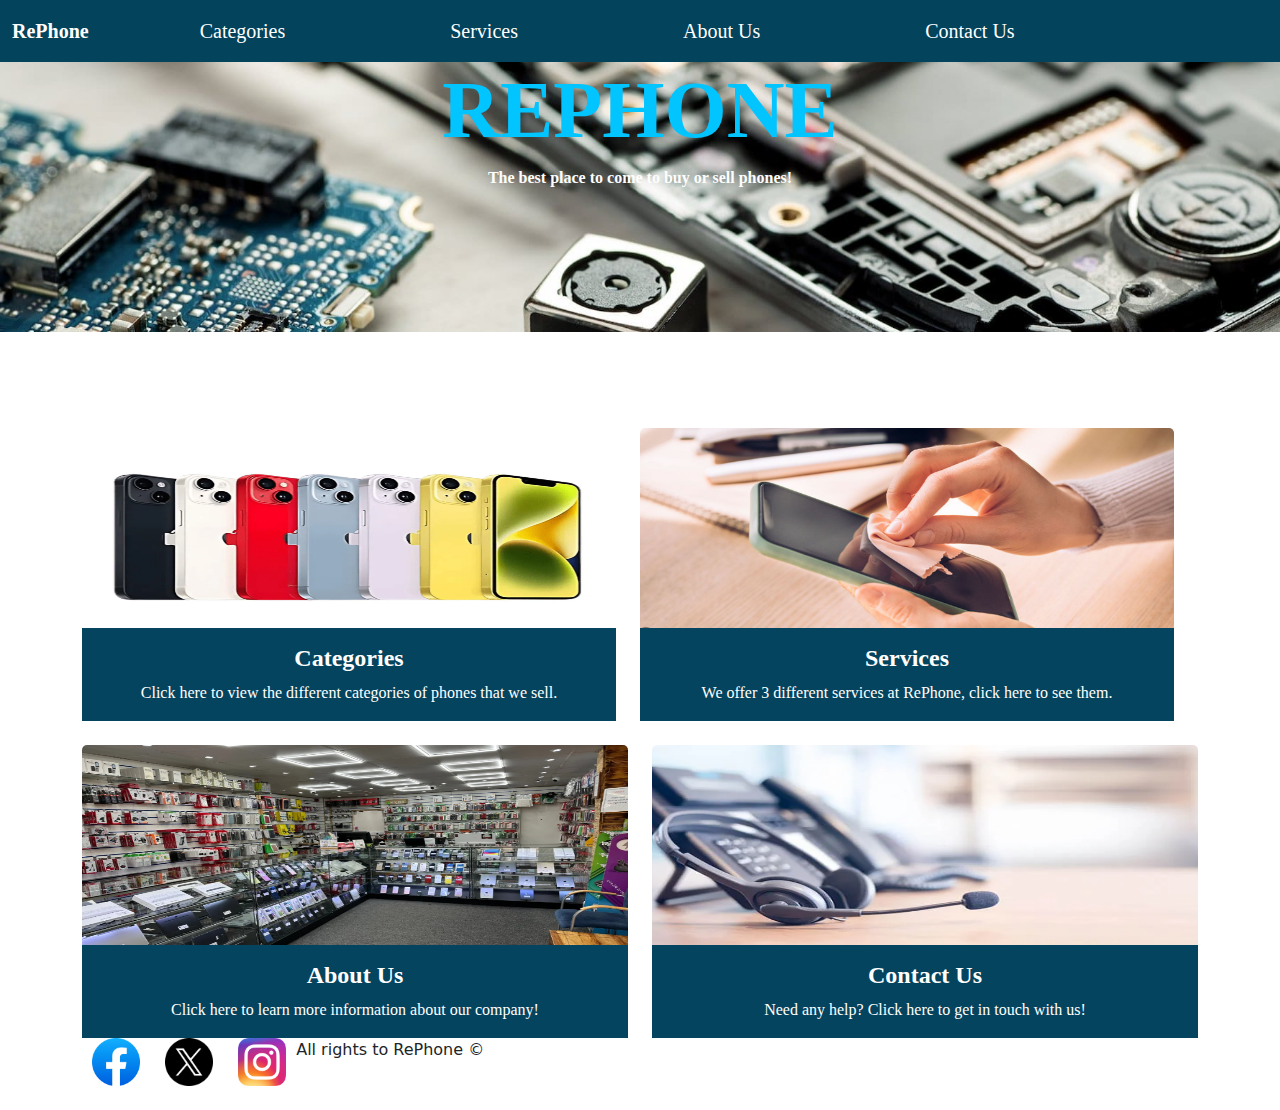
<file: index.html>
<!DOCTYPE html>
<html lang="en">
<head>
    <meta charset="UTF-8">
    <meta name="viewport" content="width=device-width, initial-scale=1.0">
    <title>RePhone</title>

    <!--Bootstrap-->
    <link href="css/bootstrap-4.4.1.css" rel="stylesheet">
    <link href="css/bootstrap.min.css" rel="stylesheet">
    <!--Custom css file-->
    <link href="css/custom.css" rel="stylesheet">
  
</head>
<body>

  <!-- Navigation -->
  <nav class="navbar navbar-expand-lg navbar-custom">
    <div class="container-fluid">
   
      <!-- Brand -->
      <a class="navbar-brand fw-bold" href="index.html">RePhone</a>
  

      <!-- Toggler -->
      <button class="navbar-toggler" type="button" data-bs-toggle="collapse" data-bs-target="#navbarNav">
        <span class="navbar-toggler-icon"></span>
      </button>

      <!-- Nav links -->
      <div class="collapse navbar-collapse" id="navbarNav">
        <ul class="navbar-nav">
          <li class="nav-item"><a class="nav-link" href="categories.html">Categories</a></li>
          <li class="nav-item"><a class="nav-link" href="services.html">Services</a></li>
          <li class="nav-item"><a class="nav-link" href="about-us.html">About Us</a></li>
          <li class="nav-item"><a class="nav-link" href="contact-us.html">Contact Us</a></li>
        </ul>
      </div>
    </div>
  </nav>


<!-- Navigation End -->

  <!--Main content start-->


   <!--Hero Section-->  
  <section class="hero-image">
    <div class="hero-text">
    <h1>RePhone</h1>
    <p>The best place to come to buy or sell phones!</p>

</section>
</div>

<!--Hero Section-->  
<section id="home page">
  <div class="container my-5">
    <div class="row g-4">
<div style="display: flex; gap: 1rem;">
</div>

<!--Main content start-->
<div class="row row-cols-1 row-cols-md-2 g-4">
  <div class="col">
    <a href="categories.html">
     <div class="card">
       <img src="images/CategoriesImage.png" class="card-img-top" alt="...">
        <div class="card-body">
         <h5 class="card-title">Categories</h5>
          <p class="card-text">Click here to view the different categories of phones that we sell.</p>
        </div>
      </a>
    </div>
  </div>
  <div class="col">
    <a href="services.html">
     <div class="card">
      <img src="images/PhoneCleaning.png" class="card-img-top" alt="...">
       <div class="card-body">
        <h5 class="card-title">Services</h5>
        <p class="card-text">We offer 3 different services at RePhone, click here to see them.</p>
        </div>
       </div>
      </a>
    </div>
  </div>
  <div class="col">
    <div class="card">
      <a href="about-us.html">
       <img src="images/PhoneShop.png" class="card-img-top" alt="...">
        <div class="card-body">
          <h5 class="card-title">About Us</h5>
            <p class="card-text">Click here to learn more information about our company!</p>
      </div>
      </a>
    </div>
  </div>
  <div class="col">
    <div class="card">
      <a href="contact-us.html">
       <img src="images/CallCentre.png" class="card-img-top" alt="...">
         <div class="card-body">
          <h5 class="card-title">Contact Us</h5>
           <p class="card-text">Need any help? Click here to get in touch with us!</p>
       </div>
      </a>
    </div>
  </div>
</div>




    
<!--Main content end--> 

    <!--Footer start-->
    <footer>
    <div style="margin-bottom: 10px;float: left;">
        <a href="https://www.facebook.com" target="_blank" style="margin: 0 10px"><img src="images/facebook_icon.png" alt="facebook" style="height: 48px;"></a>
        <a href="https://www.twitter.com" target="_blank" style="margin: 0 10px "><img src="images/X_icon.svg.png" alt="twitter" style="height : 48px"></a>
        <a href="https://www.instagram.com" target="_blank" style="margin: 0 10px"><img src="images/Instagram_icon.png" alt="instagram" style="height : 48px"></a>
        </div>
 
        <p>All rights to RePhone &copy;</p>


    </footer>
    <!--Footer end--> 

    <!-- Javascripts -->
    <script src="js/bootstrap.bundle.min.js"></script>
    <script src="js/jquery-3.4.1.min.js"></script>
    <script src="js/bootstrap.bundle.min.js"></script>
    <script src="js/popper.min.js"></script>
    
</body>
</html>
</file>
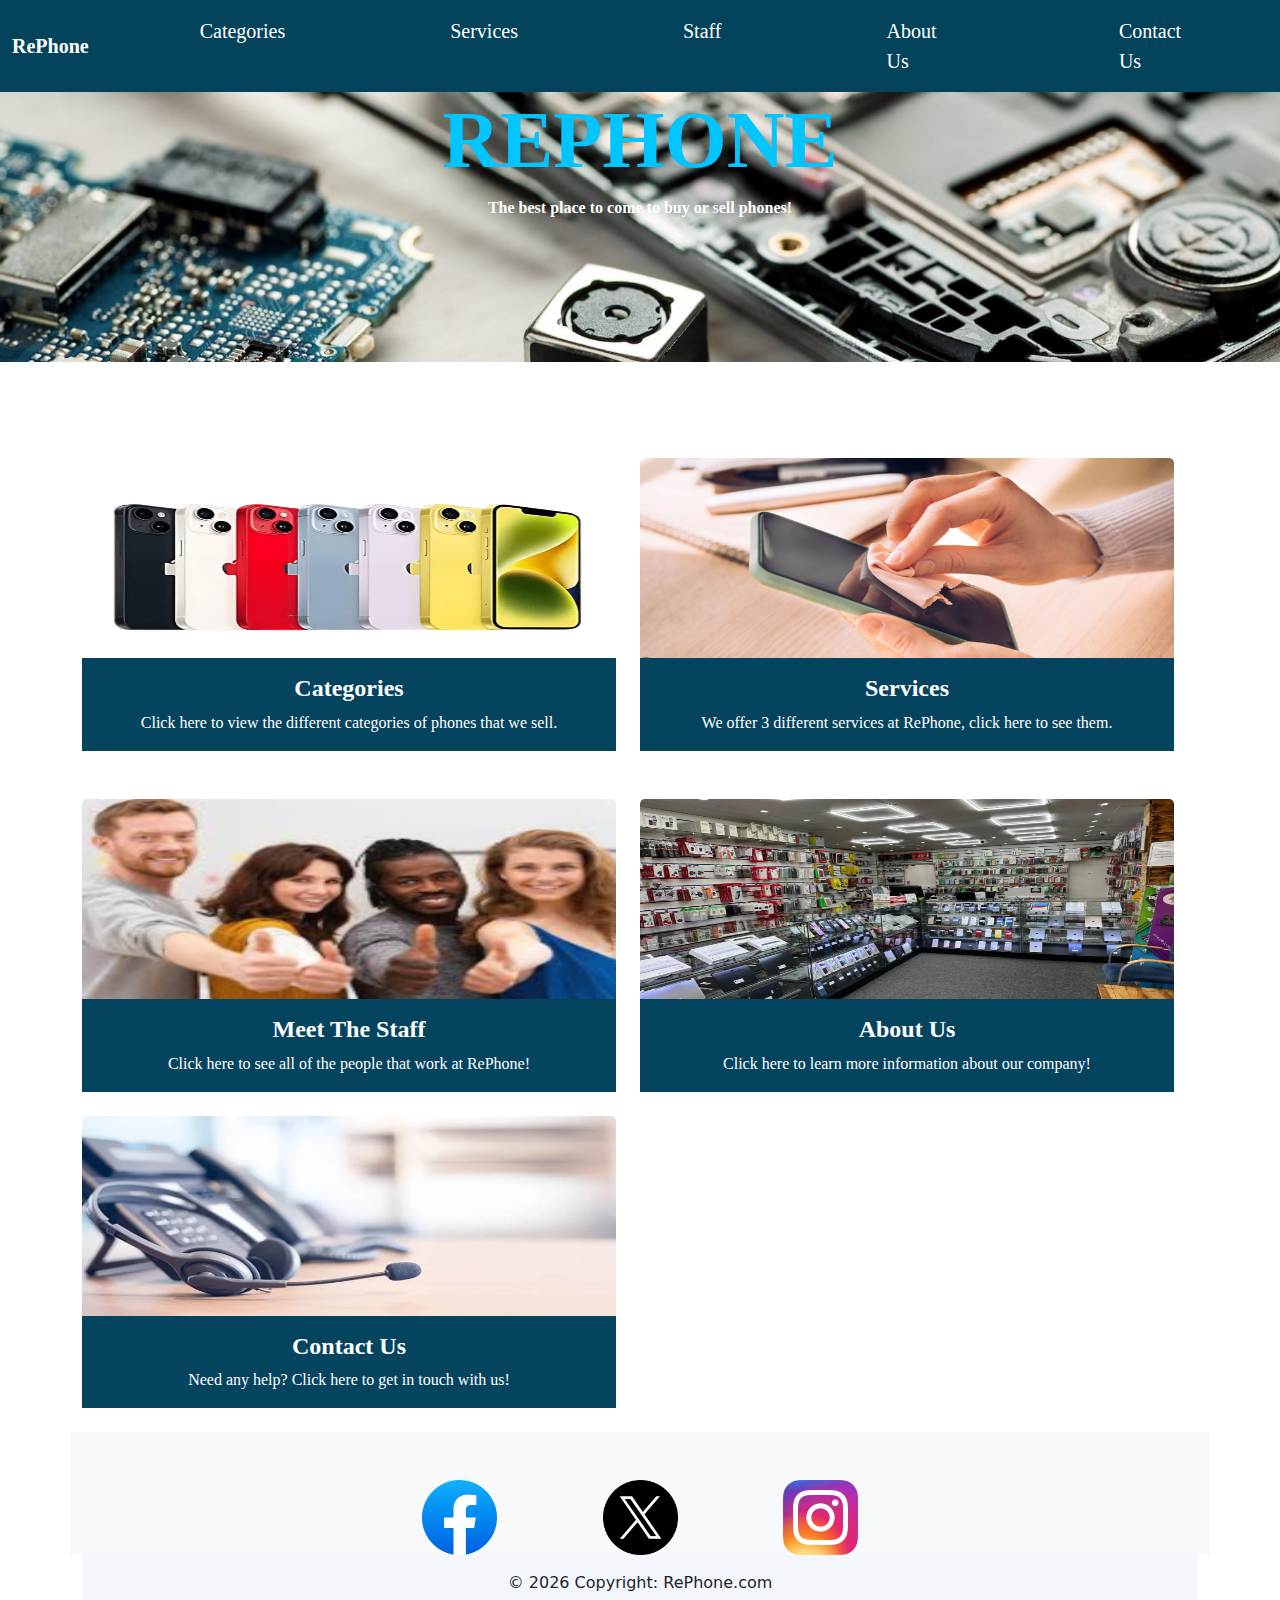
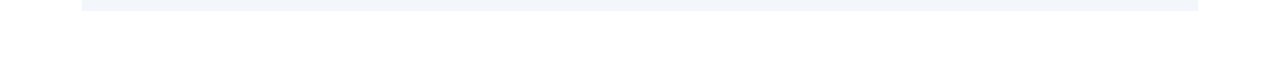
<file: css/index.html>
<!DOCTYPE html>
<html lang="en">
<head>
    <meta charset="UTF-8">
    <meta name="viewport" content="width=device-width, initial-scale=1.0">
    <title>RePhone</title>

    <!--Bootstrap-->
    <link href="css/bootstrap-4.4.1.css" rel="stylesheet">
    <link href="css/bootstrap.min.css" rel="stylesheet">
    <!--Custom css file-->
    <link href="css/custom.css" rel="stylesheet">
    <!--SEO-->
    <meta name="title" content="RePhone, Phone Refurbishment & Repair">
    <meta name="description" content="We refurbish, repair, clean, and recycle phones responsibly. Quality service that extends device life and protects the environment.">
    <meta name="keywords" content="phone refurbishment, refurbished phones, phone repair, phone fixing, phone cleaning, phone recycling, professional phone repair, phone refurbishment near me">
</head>
<body>

  <!-- Navigation -->
  <nav class="navbar navbar-expand-lg navbar-custom">
    <div class="container-fluid">
   
      <!-- Brand -->
      <a class="navbar-brand fw-bold" href="index.html">RePhone</a>
  

      <!-- Toggler -->
      <button class="navbar-toggler" type="button" data-bs-toggle="collapse" data-bs-target="#navbarNav">
        <span class="navbar-toggler-icon"></span>
      </button>

      <!-- Nav links -->
      <div class="collapse navbar-collapse" id="navbarNav">
        <ul class="navbar-nav">
          <li class="nav-item"><a class="nav-link" href="categories.html">Categories</a></li>
          <li class="nav-item"><a class="nav-link" href="services.html">Services</a></li>
          <li class="nav-item"><a class="nav-link" href="staff.html">Staff</a></li>
          <li class="nav-item"><a class="nav-link" href="about-us.html">About Us</a></li>
          <li class="nav-item"><a class="nav-link" href="contact-us.html">Contact Us</a></li>
        </ul>
      </div>
    </div>
  </nav>


<!-- Navigation End -->

  <!--Main content start-->


   <!--Hero Section-->  
  <section class="hero-image">
    <div class="hero-text">
    <h1>RePhone</h1>
    <p>The best place to come to buy or sell phones!</p>

</section>
</div>
 
<section id="home page">
  <div class="container my-5">
    <div class="row g-4">
<div style="display: flex; gap: 1rem;">
</div>
<!--Card Section-->
<div class="row row-cols-1 row-cols-md-2 g-4">
  <div class="col">
    <a href="categories.html">
     <div class="card">
       <img src="images/CategoriesImage.png" class="card-img-top" alt="...">
        <div class="card-body">
         <h5 class="card-title">Categories</h5>
          <p class="card-text">Click here to view the different categories of phones that we sell.</p>
        </div>
      </a>
    </div>
  </div>
  <div class="col">
    <a href="services.html">
     <div class="card">
      <img src="images/PhoneCleaning.png" class="card-img-top" alt="...">
       <div class="card-body">
        <h5 class="card-title">Services</h5>
        <p class="card-text">We offer 3 different services at RePhone, click here to see them.</p>
        </div>
       </div>
      </a>
    </div>
  </div>
  <div class="row row-cols-1 row-cols-md-2 g-4">
  <div class="col">
    <a href="staff.html">
     <div class="card">
       <img src="images/Staff.png" class="card-img-top" alt="...">
        <div class="card-body">
         <h5 class="card-title">Meet The Staff</h5>
          <p class="card-text">Click here to see all of the people that work at RePhone!</p>
        </div>
      </a>
    </div>
  </div>
  <div class="col">
    <div class="card">
      <a href="about-us.html">
       <img src="images/PhoneShop.png" class="card-img-top" alt="...">
        <div class="card-body">
         <h5 class="card-title">About Us</h5>
         <p class="card-text">Click here to learn more information about our company!</p>
        </div>
      </a>
    </div>
  </div>
  <div class="col">
    <div class="card">
      <a href="contact-us.html">
       <img src="images/CallCentre.png" class="card-img-top" alt="...">
         <div class="card-body">
          <h5 class="card-title">Contact Us</h5>
           <p class="card-text">Need any help? Click here to get in touch with us!</p>
       </div>
      </a>
    </div>
  </div>
</div>
<!--Main content end--> 

<!--Footer-->
<footer class="bg-body-tertiary text-center">
  <!-- Grid container -->
  <div class="container p-4"></div>
  <!-- Grid container -->
   <a href="https://www.facebook.com" target="_blank" style="margin: 0 50px"><img src="images/facebook_icon.png" alt="facebook" style="height: 75px;"></a>
   <a href="https://www.twitter.com" target="_blank" style="margin: 0 50px "><img src="images/X_icon.svg.png" alt="twitter" style="height : 75px"></a>
   <a href="https://www.instagram.com" target="_blank" style="margin: 0 50px"><img src="images/Instagram_icon.png" alt="instagram" style="height : 75px"></a>
</div>
  <!-- Copyright -->
  <div class="text-center p-3" style="background-color: rgba(10, 101, 187, 0.05);">
    © 2026 Copyright:
    <a class="text-body" href="https://RePhone.com/">RePhone.com</a>
  </div>
  <!-- Copyright -->
</footer>
<!--Footer end --> 

    <!-- Javascripts -->
    <script src="js/bootstrap.bundle.min.js"></script>
    <script src="js/jquery-3.4.1.min.js"></script>
    <script src="js/bootstrap.bundle.min.js"></script>
    <script src="js/popper.min.js"></script>
    
</body>
</html>
</file>
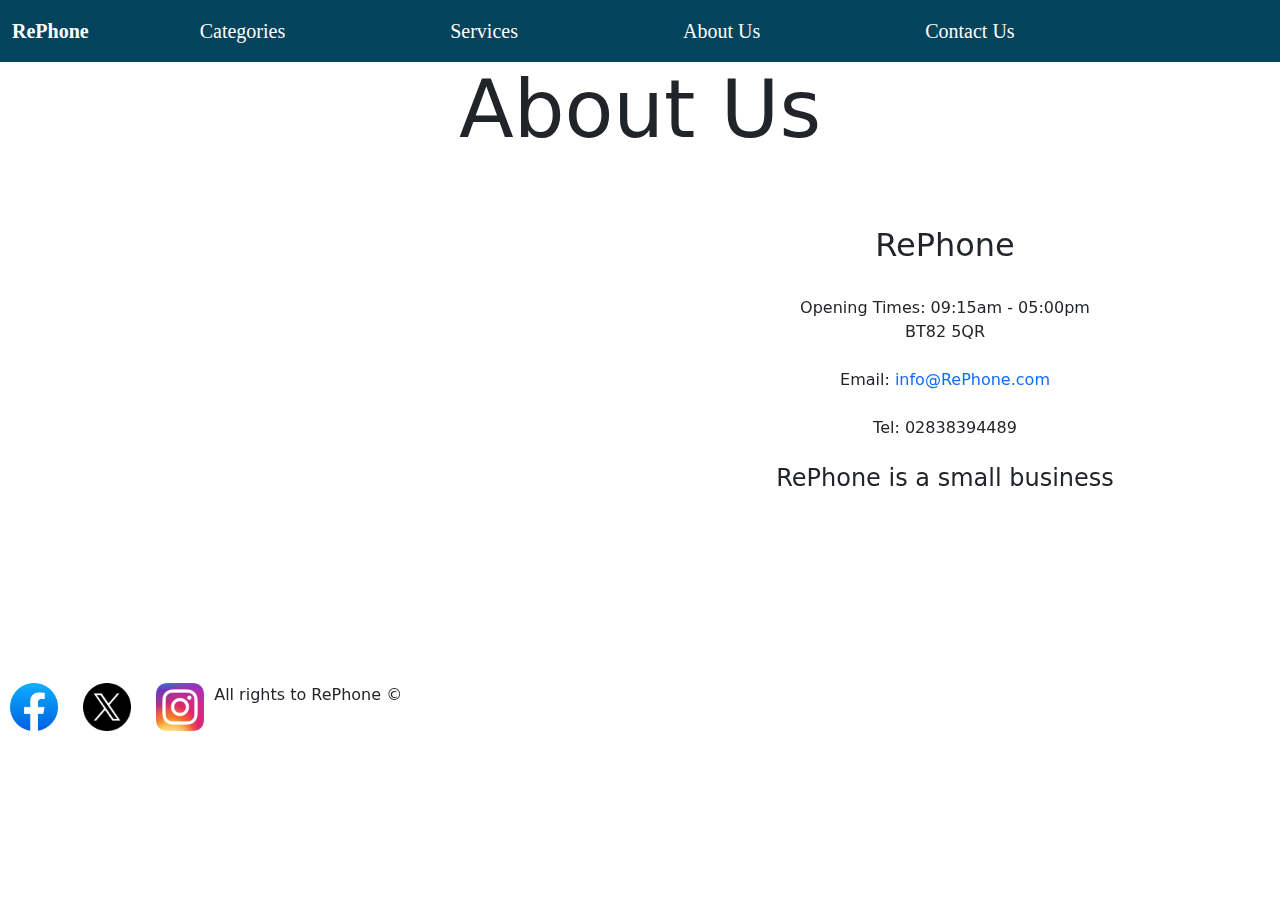
<file: about-us.html>
<!DOCTYPE html>
<html lang="en">
<head>
    <meta charset="UTF-8">
    <meta name="viewport" content="width=device-width, initial-scale=1.0">
    <title>RePhone</title>

    <!--Bootstrap-->
    <link href="css/bootstrap-4.4.1.css" rel="stylesheet">
    <link href="css/bootstrap.min.css" rel="stylesheet">
    <!--Custom css file-->
    <link href="css/custom.css" rel="stylesheet">
  
</head>
<body>

  <!-- Navigation -->
  <nav class="navbar navbar-expand-lg navbar-custom">
    <div class="container-fluid">
   
      <!-- Brand -->
      <a class="navbar-brand fw-bold" href="index.html">RePhone</a>
  

      <!-- Toggler -->
      <button class="navbar-toggler" type="button" data-bs-toggle="collapse" data-bs-target="#navbarNav">
        <span class="navbar-toggler-icon"></span>
      </button>

      <!-- Nav links -->
      <div class="collapse navbar-collapse" id="navbarNav">
        <ul class="navbar-nav">
          <li class="nav-item"><a class="nav-link" href="categories.html">Categories</a></li>
          <li class="nav-item"><a class="nav-link" href="services.html">Services</a></li>
          <li class="nav-item"><a class="nav-link" href="about-us.html">About Us</a></li>
          <li class="nav-item"><a class="nav-link" href="contact-us.html">Contact Us</a></li>
        </ul>
      </div>
    </div>
  </nav>


<!-- Navigation End -->
<h1>About Us</h1>
 
<div>
    <section>
                <!-- placeholder -->
            <div>
                <!-- banner -->
                 <div style="background-color: f4f4f4; padding: 20px; text-align: center; margin-bottom: 20px;">
                   
                   
                 </div>
   
                 <div style="display: flex; flex-wrap: wrap; flex-direction: row; align-items: flex-start; text-align: center;">
                <div class="map-container">
                <!-- Google Map -->
                <iframe src="https://www.google.com/maps/embed?pb=!4v1742396063214!6m8!1m7!1s5R6IhJ88bO7_XC0IoOjLoQ!2m2!1d54.43760415244328!2d-6.411115805132224!3f308.61491435953747!4f-1.3302613309458167!5f0.7820865974627469%22" width="600" height="450" style="border:0;" allowfullscreen="" loading="lazy" referrerpolicy="no-referrer-when-downgrade"></iframe>
                </div>
               
                <div style="flex: 1; padding-left: 10px;">
                    <h2>RePhone</h2><br>
   
                
                    Opening Times: 09:15am - 05:00pm<br>
                    BT82 5QR <br><br>
                    Email: <a href="mailto:info@SuperRetroGames.com">info@RePhone.com</a><br><br>
                    Tel: 02838394489 <br><br> <h4>RePhone is a small business </h4>
                    </div>
                </div>
            </div>
            </div>
    </div>
    </section>
    </div>
<!--Footer start-->
    <footer>
    <div style="margin-bottom: 10px;float: left;">
        <a href="https://www.facebook.com" target="_blank" style="margin: 0 10px"><img src="images/facebook_icon.png" alt="facebook" style="height: 48px;"></a>
        <a href="https://www.twitter.com" target="_blank" style="margin: 0 10px "><img src="images/X_icon.svg.png" alt="twitter" style="height : 48px"></a>
        <a href="https://www.instagram.com" target="_blank" style="margin: 0 10px"><img src="images/Instagram_icon.png" alt="instagram" style="height : 48px"></a>
        </div>
 
        <p>All rights to RePhone &copy;</p>


    </footer>
    <!--Footer end--> 

    <!-- Javascripts -->
    <script src="js/bootstrap.bundle.min.js"></script>
    <script src="js/jquery-3.4.1.min.js"></script>
    <script src="js/bootstrap.bundle.min.js"></script>
    <script src="js/popper.min.js"></script>
    
</body>
</html>
</file>
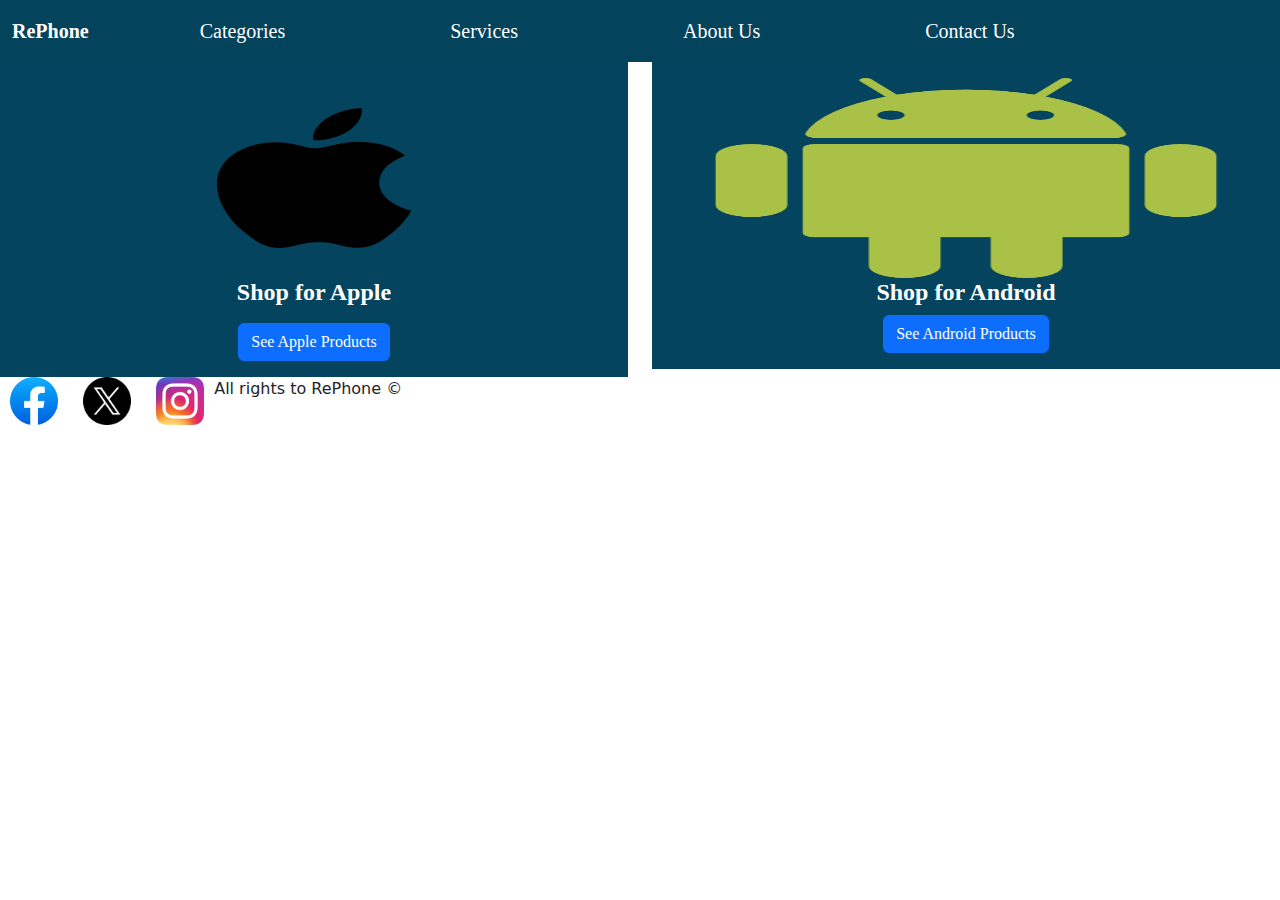
<file: categories.html>
<!DOCTYPE html>
<html lang="en">
<head>
    <meta charset="UTF-8">
    <meta name="viewport" content="width=device-width, initial-scale=1.0">
    <title>RePhone</title>

    <!--Bootstrap-->
    <link href="css/bootstrap-4.4.1.css" rel="stylesheet">
    <link href="css/bootstrap.min.css" rel="stylesheet">
    <!--Custom css file-->
    <link href="css/custom.css" rel="stylesheet">
  
</head>
<body>

  <!-- Navigation -->
  <nav class="navbar navbar-expand-lg navbar-custom">
    <div class="container-fluid">
   
      <!-- Brand -->
      <a class="navbar-brand fw-bold" href="index.html">RePhone</a>
  

      <!-- Toggler -->
      <button class="navbar-toggler" type="button" data-bs-toggle="collapse" data-bs-target="#navbarNav">
        <span class="navbar-toggler-icon"></span>
      </button>

      <!-- Nav links -->
      <div class="collapse navbar-collapse" id="navbarNav">
        <ul class="navbar-nav">
          <li class="nav-item"><a class="nav-link" href="categories.html">Categories</a></li>
          <li class="nav-item"><a class="nav-link" href="services.html">Services</a></li>
          <li class="nav-item"><a class="nav-link" href="about-us.html">About Us</a></li>
          <li class="nav-item"><a class="nav-link" href="contact-us.html">Contact Us</a></li>
        </ul>
      </div>
    </div>
  </nav>


<!-- Navigation End -->

<!--Main Content Start-->

<div class="row">
  <div class="col-sm-6 mb-3 mb-sm-0">
    <div class="card">
      <div class="card-body">
        <img src="images/apple_logo_black.svg_.png" class="card-img-top" alt="...">
        <h5 class="card-title">Shop for Apple</h5>
        <p class="card-text"></p>
        <a href="products-apple.html" class="btn btn-primary">See Apple Products</a>
      </div>
    </div>
  </div>
  <div class="col-sm-6">
    <div class="card">
      <div class="card-body">
        <img src="images/android_logo.png" class="card-img-top" alt="...">
        <h5 class="card-title">Shop for Android</h5>
        <a href="products-android.html" class="btn btn-primary">See Android Products</a>
      </div>
    </div>
  </div>
</div>
























<!--Main Content End-->

<!--Footer start-->
    <footer>
    <div style="margin-bottom: 10px;float: left;">
        <a href="https://www.facebook.com" target="_blank" style="margin: 0 10px"><img src="images/facebook_icon.png" alt="facebook" style="height: 48px;"></a>
        <a href="https://www.twitter.com" target="_blank" style="margin: 0 10px "><img src="images/X_icon.svg.png" alt="twitter" style="height : 48px"></a>
        <a href="https://www.instagram.com" target="_blank" style="margin: 0 10px"><img src="images/Instagram_icon.png" alt="instagram" style="height : 48px"></a>
        </div>
 
        <p>All rights to RePhone &copy;</p>


    </footer>
    <!--Footer end--> 

    <!-- Javascripts -->
    <script src="js/bootstrap.bundle.min.js"></script>
    <script src="js/jquery-3.4.1.min.js"></script>
    <script src="js/bootstrap.bundle.min.js"></script>
    <script src="js/popper.min.js"></script>
    
</body>
</html>
</file>
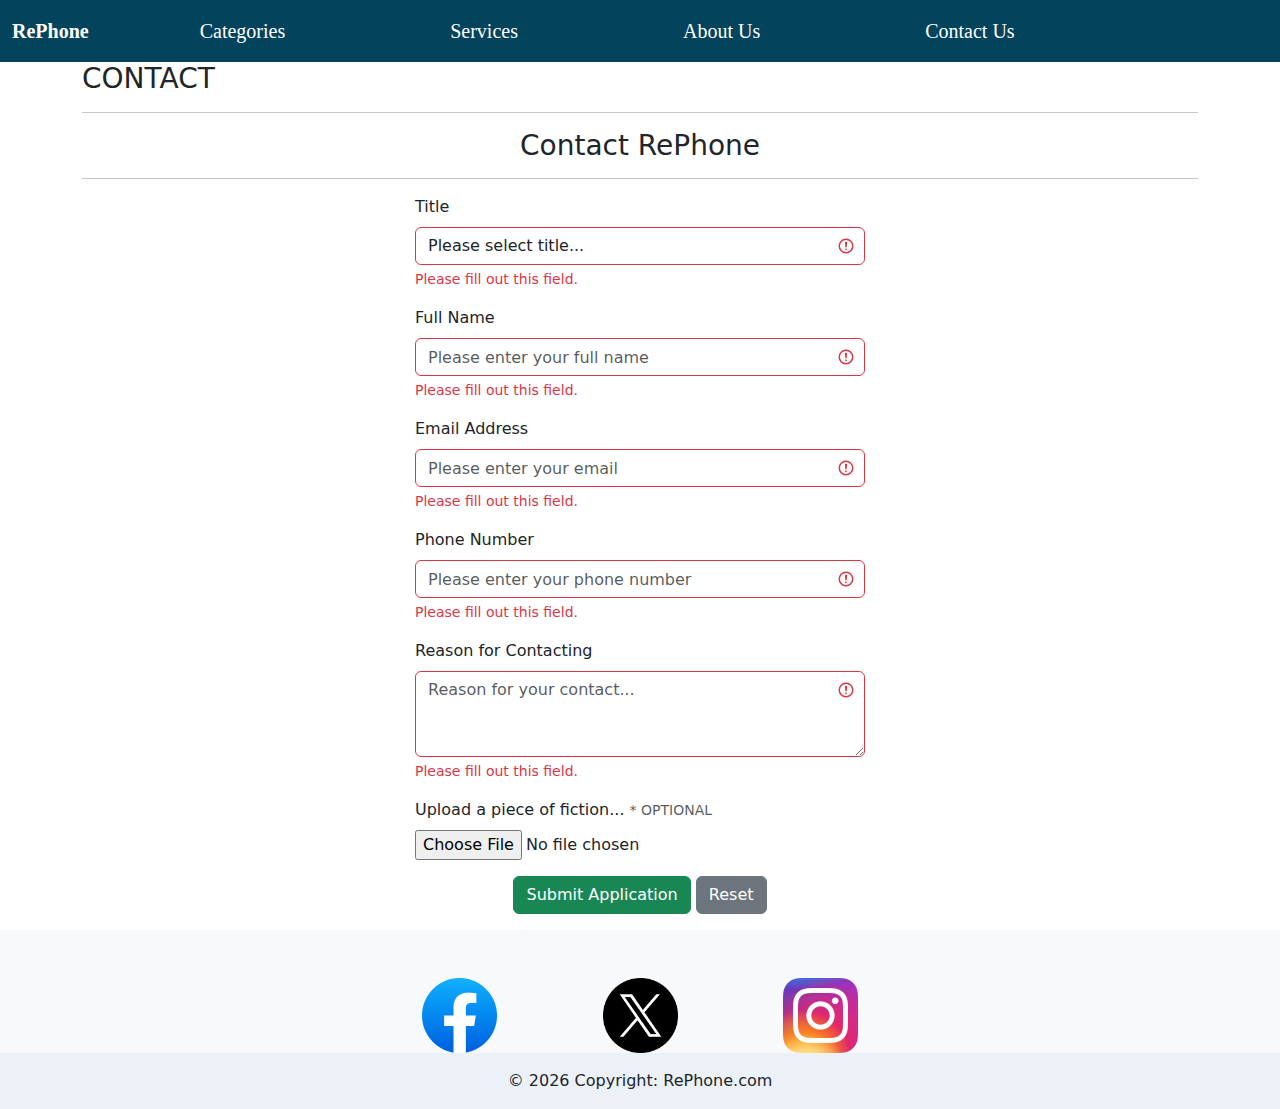
<file: contact-us.html>
<!DOCTYPE html>
<html lang="en">
<head>
    <meta charset="UTF-8">
    <meta name="viewport" content="width=device-width, initial-scale=1.0">
    <title>RePhone</title>

    <!--Bootstrap-->
    <link href="css/bootstrap-4.4.1.css" rel="stylesheet">
    <link href="css/bootstrap.min.css" rel="stylesheet">
    <!--Custom css file-->
    <link href="css/custom.css" rel="stylesheet">
    <!--SEO-->
    <meta name="title" content="RePhone, Phone Refurbishment & Repair">
    <meta name="description" content="We refurbish, repair, clean, and recycle phones responsibly. Quality service that extends device life and protects the environment.">
    <meta name="keywords" content="phone refurbishment, refurbished phones, phone repair, phone fixing, phone cleaning, phone recycling, professional phone repair, phone refurbishment near me">
</head>
<body>

  <!-- Navigation -->
  <nav class="navbar navbar-expand-lg navbar-custom">
    <div class="container-fluid">
   
      <!-- Brand -->
      <a class="navbar-brand fw-bold" href="index.html">RePhone</a>
  

      <!-- Toggler -->
      <button class="navbar-toggler" type="button" data-bs-toggle="collapse" data-bs-target="#navbarNav">
        <span class="navbar-toggler-icon"></span>
      </button>

      <!-- Nav links -->
      <div class="collapse navbar-collapse" id="navbarNav">
        <ul class="navbar-nav">
          <li class="nav-item"><a class="nav-link" href="categories.html">Categories</a></li>
          <li class="nav-item"><a class="nav-link" href="services.html">Services</a></li>
          <li class="nav-item"><a class="nav-link" href="about-us.html">About Us</a></li>
          <li class="nav-item"><a class="nav-link" href="contact-us.html">Contact Us</a></li>
        </ul>
      </div>
    </div>
  </nav>


<!-- Navigation End -->
<!-- Main ---------------------------->
<div class="container">

  <h3>CONTACT</h3>
  <hr>
  <h3 class="text-center">Contact RePhone</h3>
  <hr>

  <div class="container-fluid d-flex justify-content-center">

    <form id="myForm" style="width: 450px;" class="was-validated" onsubmit="myFormSubmits(event)">

      <!-- Select Title -->
      <div class="form-group">
        <label for="nameTitle">Title</label>
        <select id="nameTitle" class="form-control" name="Title" required>
          <option value="">Please select title...</option>
          <option value="MR">Mr.</option>
          <option value="MISS">Miss</option>
          <option value="MRS">Mrs.</option>
          <option value="DR">Dr.</option>
        </select>
        <div class="valid-feedback">Valid.</div>
        <div class="invalid-feedback">Please fill out this field.</div>
      </div>

      <!-- Full Name -->
      <div class="form-group">
        <label for="fullName">Full Name</label>
        <input type="text" class="form-control" id="fullName" name="Full Name"
               placeholder="Please enter your full name" required>
        <div class="valid-feedback">Valid.</div>
        <div class="invalid-feedback">Please fill out this field.</div>
      </div>

      <!-- Email -->
      <div class="form-group">
        <label for="email">Email Address</label>
        <input type="email" class="form-control" id="email"
               placeholder="Please enter your email" name="Email" required>
        <div class="valid-feedback">Valid.</div>
        <div class="invalid-feedback">Please fill out this field.</div>
      </div>

      <!-- Phone Number -->
      <div class="form-group">
        <label for="phoneNumber">Phone Number</label>
        <input type="tel" class="form-control" id="phoneNumber"
               placeholder="Please enter your phone number" name="Phone Number" required>
        <div class="valid-feedback">Valid.</div>
        <div class="invalid-feedback">Please fill out this field.</div>
      </div>

      <!-- Address -->
      <div class="form-group">
        <label for="address">Reason for Contacting</label>
        <textarea class="form-control" id="address" rows="3"
                  placeholder="Reason for your contact..." name="Contact Reason" required></textarea>
        <div class="valid-feedback">Valid.</div>
        <div class="invalid-feedback">Please fill out this field.</div>
      </div>

      <!-- Upload CV -->
      <div class="form-group">
        <label for="uploadict">Upload a piece of fiction...</label>
        <small class="text-muted">* OPTIONAL</small>
        <input type="file" class="form-control-file" id="uploadict" name="File Upload">
      </div>

      <!-- Buttons -->
      <div class="form-group text-center">
        <button type="submit" class="btn btn-success">Submit Application</button>
        <button type="reset" class="btn btn-secondary">Reset</button>
      </div>

    </form>
  </div>
</div>
<!-- Main End ---------------------------->

<!--Footer-->
<footer class="bg-body-tertiary text-center">
  <!-- Grid container -->
  <div class="container p-4"></div>
  <!-- Grid container -->
        <a href="https://www.facebook.com" target="_blank" style="margin: 0 50px"><img src="images/facebook_icon.png" alt="facebook" style="height: 75px;"></a>
        <a href="https://www.twitter.com" target="_blank" style="margin: 0 50px "><img src="images/X_icon.svg.png" alt="twitter" style="height : 75px"></a>
        <a href="https://www.instagram.com" target="_blank" style="margin: 0 50px"><img src="images/Instagram_icon.png" alt="instagram" style="height : 75px"></a>
        </div>
  <!-- Copyright -->
  <div class="text-center p-3" style="background-color: rgba(10, 101, 187, 0.05);">
    © 2026 Copyright:
    <a class="text-body" href="https://RePhone.com/">RePhone.com</a>
  </div>
  <!-- Copyright -->
</footer>
<!--Footer end --> 

    <!-- Javascripts -->
    <script src="js/bootstrap.bundle.min.js"></script>
    <script src="js/jquery-3.4.1.min.js"></script>
    <script src="js/bootstrap.bundle.min.js"></script>
    <script src="js/popper.min.js"></script>
    <script src="js/formScript.js"></script>
</body>
</html>
</file>
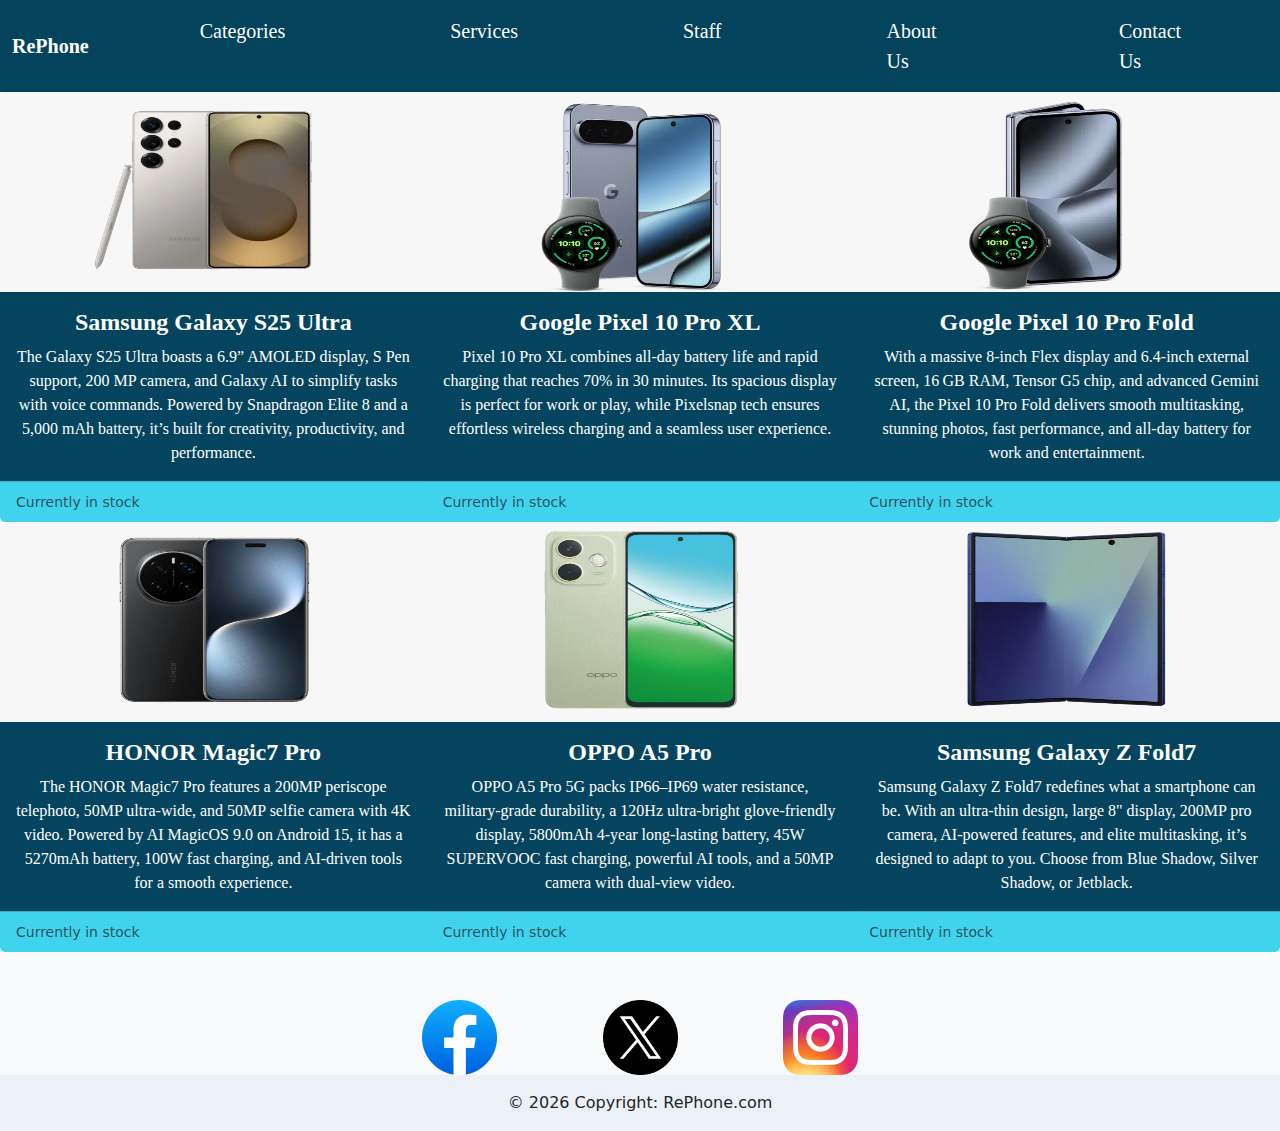
<file: products-android.html>
<!DOCTYPE html>
<html lang="en">
<head>
    <meta charset="UTF-8">
    <meta name="viewport" content="width=device-width, initial-scale=1.0">
    <title>RePhone</title>

    <!--Bootstrap-->
    <link href="css/bootstrap-4.4.1.css" rel="stylesheet">
    <link href="css/bootstrap.min.css" rel="stylesheet">
    <!--Custom css file-->
    <link href="css/custom.css" rel="stylesheet">
    <!--SEO-->
    <meta name="title" content="RePhone, Phone Refurbishment & Repair">
    <meta name="description" content="We refurbish, repair, clean, and recycle phones responsibly. Quality service that extends device life and protects the environment.">
    <meta name="keywords" content="phone refurbishment, refurbished phones, phone repair, phone fixing, phone cleaning, phone recycling, professional phone repair, phone refurbishment near me">
</head>
<body>

  <!-- Navigation -->
  <nav class="navbar navbar-expand-lg navbar-custom">
    <div class="container-fluid">
   
      <!-- Brand -->
      <a class="navbar-brand fw-bold" href="index.html">RePhone</a>
  

      <!-- Toggler -->
      <button class="navbar-toggler" type="button" data-bs-toggle="collapse" data-bs-target="#navbarNav">
        <span class="navbar-toggler-icon"></span>
      </button>

      <!-- Nav links -->
      <div class="collapse navbar-collapse" id="navbarNav">
        <ul class="navbar-nav">
          <li class="nav-item"><a class="nav-link" href="categories.html">Categories</a></li>
          <li class="nav-item"><a class="nav-link" href="services.html">Services</a></li>
          <li class="nav-item"><a class="nav-link" href="staff.html">Staff</a></li>
          <li class="nav-item"><a class="nav-link" href="about-us.html">About Us</a></li>
          <li class="nav-item"><a class="nav-link" href="contact-us.html">Contact Us</a></li>
        </ul>
      </div>
    </div>
  </nav>


<!-- Navigation End -->

<!--Main content start-->
<div class="card-group">
  <div class="card">
    <img src="images/Android Phones/samsung.png" class="card-img-top" alt="...">
    <div class="card-body">
      <h5 class="card-title">Samsung Galaxy S25 Ultra</h5>
      <p class="card-text">The Galaxy S25 Ultra boasts a 6.9” AMOLED display, S Pen support, 200 MP camera, and Galaxy AI to simplify tasks with voice commands. Powered by Snapdragon Elite 8 and a 5,000 mAh battery, it’s built for creativity, productivity, and performance.</p>
    </div>
    <div class="card-footer">
      <small class="text-body-secondary">Currently in stock</small>
    </div>
  </div>
  <div class="card">
    <img src="images/Android Phones/googlepixel.png" class="card-img-top" alt="...">
    <div class="card-body">
      <h5 class="card-title">Google Pixel 10 Pro XL</h5>
      <p class="card-text">Pixel 10 Pro XL combines all-day battery life and rapid charging that reaches 70% in 30 minutes. Its spacious display is perfect for work or play, while Pixelsnap tech ensures effortless wireless charging and a seamless user experience.</p>
    </div>
    <div class="card-footer">
      <small class="text-body-secondary">Currently in stock</small>
    </div>
  </div>
  <div class="card">
    <img src="images/Android Phones/googlepixelfold.png" class="card-img-top" alt="...">
    <div class="card-body">
      <h5 class="card-title">Google Pixel 10 Pro Fold</h5>
      <p class="card-text">With a massive 8-inch Flex display and 6.4-inch external screen, 16 GB RAM, Tensor G5 chip, and advanced Gemini AI, the Pixel 10 Pro Fold delivers smooth multitasking, stunning photos, fast performance, and all-day battery for work and entertainment.</p>
    </div>
    <div class="card-footer">
      <small class="text-body-secondary" href="...">Currently in stock</small>
    </div>
  </div>
</div>
<div class="card-group">
  <div class="card">
    <img src="images/Android Phones/honor.png" class="card-img-top" alt="...">
    <div class="card-body">
      <h5 class="card-title">HONOR Magic7 Pro</h5>
      <p class="card-text">The HONOR Magic7 Pro features a 200MP periscope telephoto, 50MP ultra-wide, and 50MP selfie camera with 4K video. Powered by AI MagicOS 9.0 on Android 15, it has a 5270mAh battery, 100W fast charging, and AI-driven tools for a smooth experience.</p>
    </div>
    <div class="card-footer">
      <small class="text-body-secondary">Currently in stock</small>
    </div>
  </div>
  <div class="card">
    <img src="images/Android Phones/oppo.png" class="card-img-top" alt="...">
    <div class="card-body">
      <h5 class="card-title">OPPO A5 Pro</h5>
      <p class="card-text">OPPO A5 Pro 5G packs IP66–IP69 water resistance, military-grade durability, a 120Hz ultra-bright glove-friendly display, 5800mAh 4-year long-lasting battery, 45W SUPERVOOC fast charging, powerful AI tools, and a 50MP camera with dual-view video.</p>
    </div>
    <div class="card-footer">
      <small class="text-body-secondary">Currently in stock</small>
    </div>
  </div>
  <div class="card">
    <img src="images/Android Phones/galaxyfold.png" class="card-img-top" alt="...">
    <div class="card-body">
      <h5 class="card-title">Samsung Galaxy Z Fold7</h5>
      <p class="card-text">Samsung Galaxy Z Fold7 redefines what a smartphone can be. With an ultra-thin design, large 8" display, 200MP pro camera, AI-powered features, and elite multitasking, it’s designed to adapt to you. Choose from Blue Shadow, Silver Shadow, or Jetblack.</p>
    </div>
    <div class="card-footer">
      <small class="text-body-secondary" href="...">Currently in stock</small>
    </div>
  </div>
</div>
<!--Main content end-->


<!--Footer-->
<footer class="bg-body-tertiary text-center">
  <!-- Grid container -->
  <div class="container p-4"></div>
  <!-- Grid container -->
        <a href="https://www.facebook.com" target="_blank" style="margin: 0 50px"><img src="images/facebook_icon.png" alt="facebook" style="height: 75px;"></a>
        <a href="https://www.twitter.com" target="_blank" style="margin: 0 50px "><img src="images/X_icon.svg.png" alt="twitter" style="height : 75px"></a>
        <a href="https://www.instagram.com" target="_blank" style="margin: 0 50px"><img src="images/Instagram_icon.png" alt="instagram" style="height : 75px"></a>
        </div>
  <!-- Copyright -->
  <div class="text-center p-3" style="background-color: rgba(10, 101, 187, 0.05);">
    © 2026 Copyright:
    <a class="text-body" href="https://RePhone.com/">RePhone.com</a>
  </div>
  <!-- Copyright -->
</footer>
<!--Footer end -->

    <!-- Javascripts -->
    <script src="js/bootstrap.bundle.min.js"></script>
    <script src="js/jquery-3.4.1.min.js"></script>
    <script src="js/bootstrap.bundle.min.js"></script>
    <script src="js/popper.min.js"></script>
    
</body>
</html>
</file>
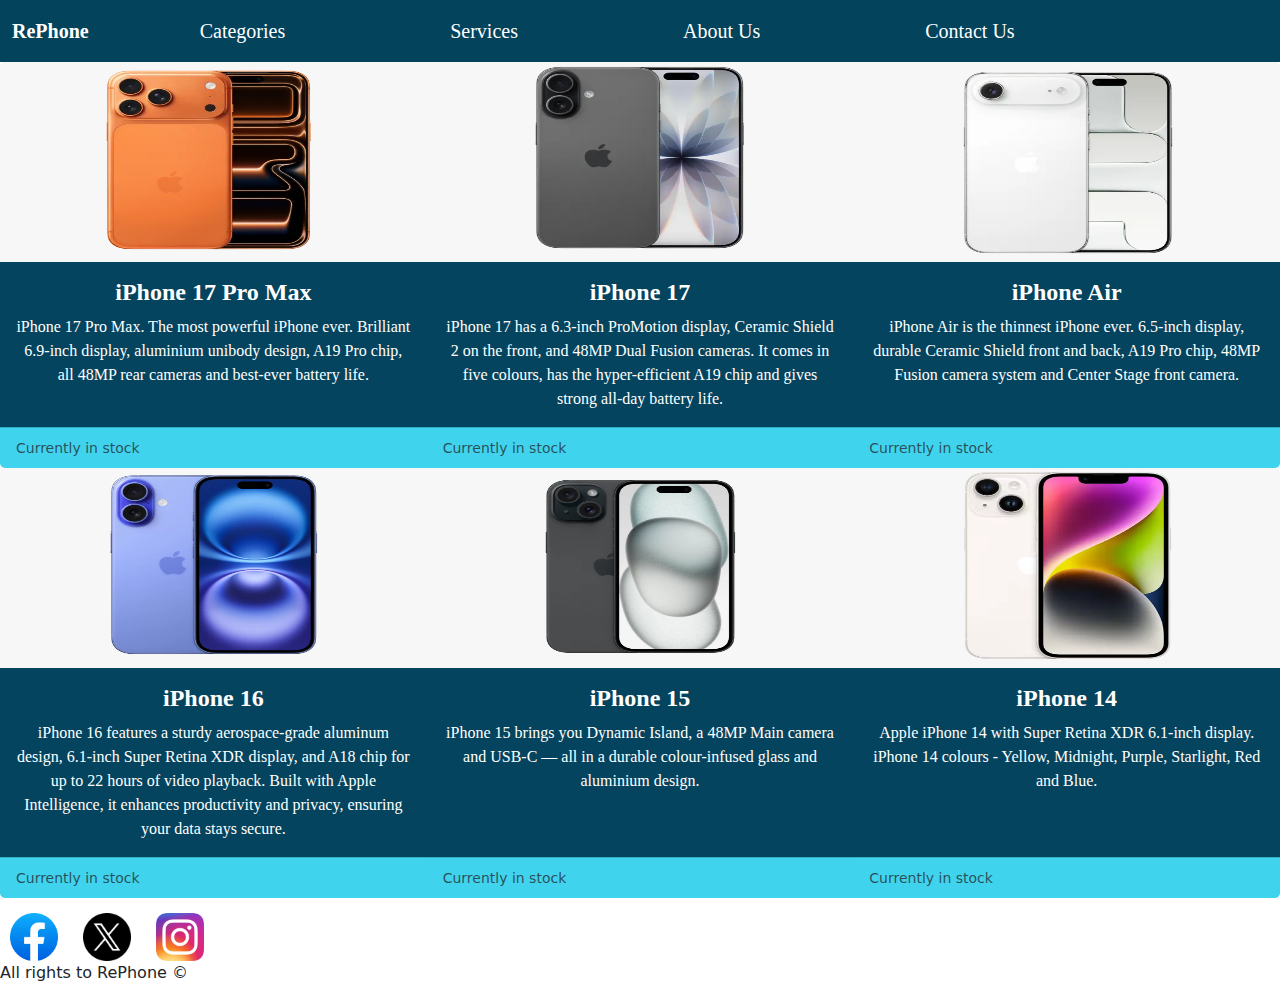
<file: products-apple.html>
<!DOCTYPE html>
<html lang="en">
<head>
    <meta charset="UTF-8">
    <meta name="viewport" content="width=device-width, initial-scale=1.0">
    <title>RePhone</title>

    <!--Bootstrap-->
    <link href="css/bootstrap-4.4.1.css" rel="stylesheet">
    <link href="css/bootstrap.min.css" rel="stylesheet">
    <!--Custom css file-->
    <link href="css/custom.css" rel="stylesheet">
  
</head>
<body>

  <!-- Navigation -->
  <nav class="navbar navbar-expand-lg navbar-custom">
    <div class="container-fluid">
   
      <!-- Brand -->
      <a class="navbar-brand fw-bold" href="index.html">RePhone</a>
  

      <!-- Toggler -->
      <button class="navbar-toggler" type="button" data-bs-toggle="collapse" data-bs-target="#navbarNav">
        <span class="navbar-toggler-icon"></span>
      </button>

      <!-- Nav links -->
      <div class="collapse navbar-collapse" id="navbarNav">
        <ul class="navbar-nav">
          <li class="nav-item"><a class="nav-link" href="categories.html">Categories</a></li>
          <li class="nav-item"><a class="nav-link" href="services.html">Services</a></li>
          <li class="nav-item"><a class="nav-link" href="about-us.html">About Us</a></li>
          <li class="nav-item"><a class="nav-link" href="contact-us.html">Contact Us</a></li>
        </ul>
      </div>
    </div>
  </nav>


<!-- Navigation End -->

<!--Main content start-->
<div class="card-group">
  <div class="card">
    <img src="images/Apple Phones/iPhone_17.png" class="card-img-top" alt="...">
    <div class="card-body">
      <h5 class="card-title">iPhone 17 Pro Max</h5>
      <p class="card-text">iPhone 17 Pro Max. The most powerful iPhone ever. Brilliant 6.9-inch display, aluminium unibody design, A19 Pro chip, all 48MP rear cameras and best-ever battery life.</p>
    </div>
    <div class="card-footer">
      <small class="text-body-secondary">Currently in stock</small>
    </div>
  </div>
  <div class="card">
    <img src="images/Apple Phones/iPhone_17_old.png" class="card-img-top" alt="...">
    <div class="card-body">
      <h5 class="card-title">iPhone 17</h5>
      <p class="card-text">iPhone 17 has a 6.3-inch ProMotion display, Ceramic Shield 2 on the front, and 48MP Dual Fusion cameras. It comes in five colours, has the hyper-efficient A19 chip and gives strong all-day battery life.</p>
    </div>
    <div class="card-footer">
      <small class="text-body-secondary">Currently in stock</small>
    </div>
  </div>
  <div class="card">
    <img src="images/Apple Phones/iPhone_air.png" class="card-img-top" alt="...">
    <div class="card-body">
      <h5 class="card-title">iPhone Air</h5>
      <p class="card-text">iPhone Air is the thinnest iPhone ever. 6.5-inch display, durable Ceramic Shield front and back, A19 Pro chip, 48MP Fusion camera system and Center Stage front camera.</p>
    </div>
    <div class="card-footer">
      <small class="text-body-secondary" href="...">Currently in stock</small>
    </div>
  </div>
</div>
<div class="card-group">
  <div class="card">
    <img src="images/Apple Phones/iPhone_16.png" class="card-img-top" alt="...">
    <div class="card-body">
      <h5 class="card-title">iPhone 16</h5>
      <p class="card-text">iPhone 16 features a sturdy aerospace-grade aluminum design, 6.1-inch Super Retina XDR display, and A18 chip for up to 22 hours of video playback. Built with Apple Intelligence, it enhances productivity and privacy, ensuring your data stays secure.</p>
    </div>
    <div class="card-footer">
      <small class="text-body-secondary">Currently in stock</small>
    </div>
  </div>
  <div class="card">
    <img src="images/Apple Phones/iPhone_15.png" class="card-img-top" alt="...">
    <div class="card-body">
      <h5 class="card-title">iPhone 15</h5>
      <p class="card-text">iPhone 15 brings you Dynamic Island, a 48MP Main camera and USB-C — all in a durable colour-infused glass and aluminium design.</p>
    </div>
    <div class="card-footer">
      <small class="text-body-secondary">Currently in stock</small>
    </div>
  </div>
  <div class="card">
    <img src="images/Apple Phones/iPhone_14.png" class="card-img-top" alt="...">
    <div class="card-body">
      <h5 class="card-title">iPhone 14</h5>
      <p class="card-text">Apple iPhone 14 with Super Retina XDR 6.1‑inch display. iPhone 14 colours - Yellow, Midnight, Purple, Starlight, Red and Blue.</p>
    </div>
    <div class="card-footer">
      <small class="text-body-secondary" href="...">Currently in stock</small>
    </div>
  </div>
</div>
<!--Main content end-->


<!--Footer start-->
    <footer>
    <div style="display:flex; align-items:center; gap:10px; margin-top:15px;"></div>
        <a href="https://www.facebook.com" target="_blank" style="margin: 0 10px"><img src="images/facebook_icon.png" alt="facebook" style="height: 48px;"></a>
        <a href="https://www.twitter.com" target="_blank" style="margin: 0 10px "><img src="images/X_icon.svg.png" alt="twitter" style="height : 48px"></a>
        <a href="https://www.instagram.com" target="_blank" style="margin: 0 10px"><img src="images/Instagram_icon.png" alt="instagram" style="height : 48px"></a>
        </div>
 
        <p>All rights to RePhone &copy;</p>


    </footer>
    <!--Footer end--> 

    <!-- Javascripts -->
    <script src="js/bootstrap.bundle.min.js"></script>
    <script src="js/jquery-3.4.1.min.js"></script>
    <script src="js/bootstrap.bundle.min.js"></script>
    <script src="js/popper.min.js"></script>
    
</body>
</html>
</file>
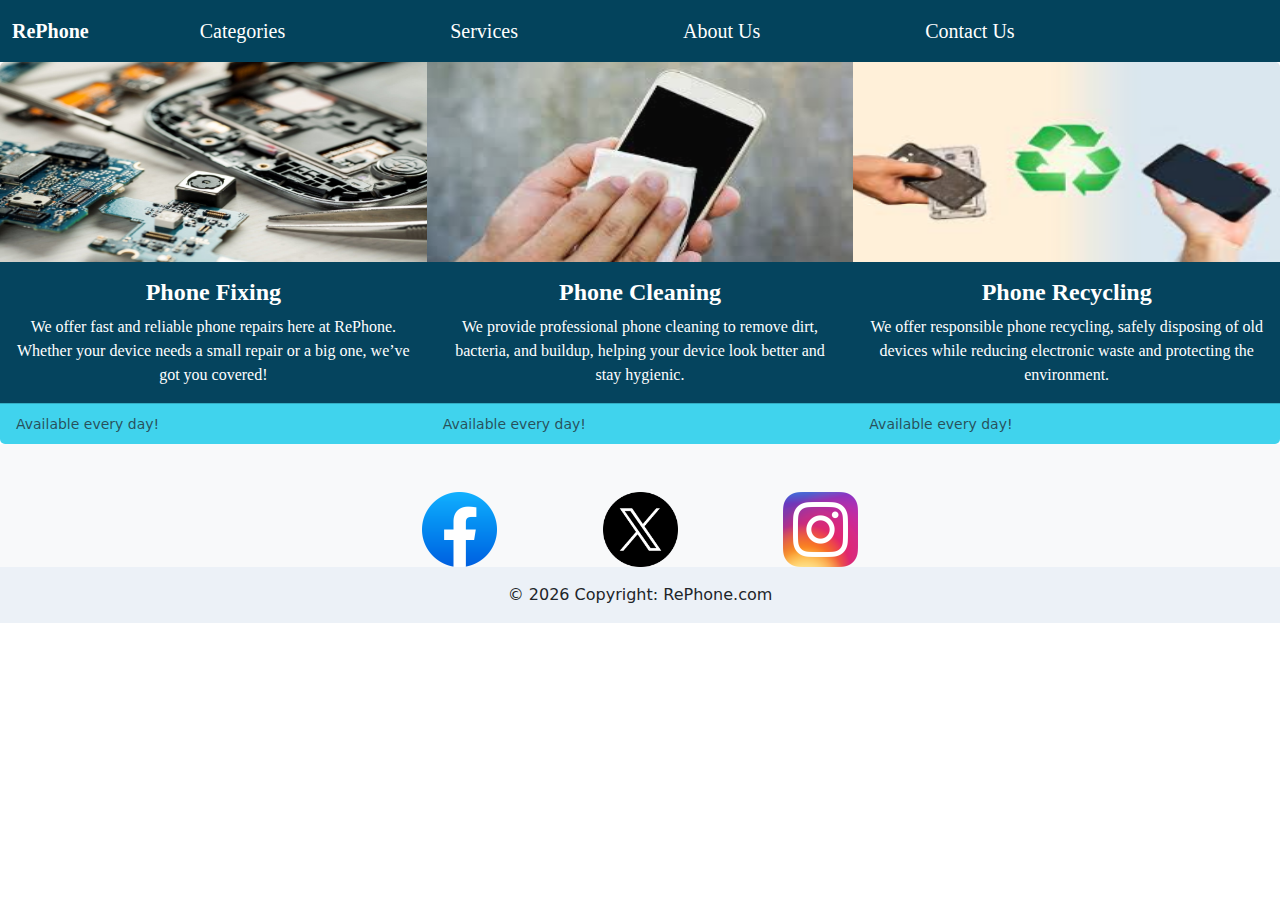
<file: services.html>
<!DOCTYPE html>
<html lang="en">
<head>
    <meta charset="UTF-8">
    <meta name="viewport" content="width=device-width, initial-scale=1.0">
    <title>RePhone</title>

    <!--Bootstrap-->
    <link href="css/bootstrap-4.4.1.css" rel="stylesheet">
    <link href="css/bootstrap.min.css" rel="stylesheet">
    <!--Custom css file-->
    <link href="css/custom.css" rel="stylesheet">
  <!--SEO-->
  <meta name="title" content="RePhone, Phone Refurbishment & Repair">
  <meta name="description" content="We refurbish, repair, clean, and recycle phones responsibly. Quality service that extends device life and protects the environment.">
  <meta name="keywords" content="phone refurbishment, refurbished phones, phone repair, phone fixing, phone cleaning, phone recycling, professional phone repair, phone refurbishment near me">  
  
</head>
<body>

  <!-- Navigation -->
  <nav class="navbar navbar-expand-lg navbar-custom">
    <div class="container-fluid">
   
      <!-- Brand -->
      <a class="navbar-brand fw-bold" href="index.html">RePhone</a>
  

      <!-- Toggler -->
      <button class="navbar-toggler" type="button" data-bs-toggle="collapse" data-bs-target="#navbarNav">
        <span class="navbar-toggler-icon"></span>
      </button>

      <!-- Nav links -->
      <div class="collapse navbar-collapse" id="navbarNav">
        <ul class="navbar-nav">
          <li class="nav-item"><a class="nav-link" href="categories.html">Categories</a></li>
          <li class="nav-item"><a class="nav-link" href="services.html">Services</a></li>
          <li class="nav-item"><a class="nav-link" href="about-us.html">About Us</a></li>
          <li class="nav-item"><a class="nav-link" href="contact-us.html">Contact Us</a></li>
        </ul>
      </div>
    </div>
  </nav>


<!-- Navigation End -->

<!--Main content start-->
<div class="card-group">
  <div class="card">
    <img src="images/hero_image.jpeg" class="card-img-top" alt="...">
    <div class="card-body">
      <h5 class="card-title">Phone Fixing</h5>
      <p class="card-text">We offer fast and reliable phone repairs here at RePhone. Whether your device needs a small repair or a big one, we’ve got you covered!</p>
    </div>
    <div class="card-footer">
      <small class="text-body-secondary">Available every day!</small>
    </div>
  </div>
  <div class="card">
    <img src="images/Phone cleaning image 2.png" class="card-img-top" alt="...">
    <div class="card-body">
      <h5 class="card-title">Phone Cleaning</h5>
      <p class="card-text">We provide professional phone cleaning to remove dirt, bacteria, and buildup, helping your device look better and stay hygienic.</p>
    </div>
    <div class="card-footer">
      <small class="text-body-secondary">Available every day!</small>
    </div>
  </div>
  <div class="card">
    <img src="images/Phone recycling image.png" class="card-img-top" alt="...">
    <div class="card-body">
      <h5 class="card-title">Phone Recycling</h5>
      <p class="card-text">We offer responsible phone recycling, safely disposing of old devices while reducing electronic waste and protecting the environment.</p>
    </div>
    <div class="card-footer">
      <small class="text-body-secondary" href="...">Available every day!</small>
    </div>
  </div>
</div>

<!--Main content end-->


<!--Footer-->
<footer class="bg-body-tertiary text-center">
  <!-- Grid container -->
  <div class="container p-4"></div>
  <!-- Grid container -->
        <a href="https://www.facebook.com" target="_blank" style="margin: 0 50px"><img src="images/facebook_icon.png" alt="facebook" style="height: 75px;"></a>
        <a href="https://www.twitter.com" target="_blank" style="margin: 0 50px "><img src="images/X_icon.svg.png" alt="twitter" style="height : 75px"></a>
        <a href="https://www.instagram.com" target="_blank" style="margin: 0 50px"><img src="images/Instagram_icon.png" alt="instagram" style="height : 75px"></a>
        </div>
  <!-- Copyright -->
  <div class="text-center p-3" style="background-color: rgba(10, 101, 187, 0.05);">
    © 2026 Copyright:
    <a class="text-body" href="https://RePhone.com/">RePhone.com</a>
  </div>
  <!-- Copyright -->
</footer>
<!--Footer end -->



    <!-- Javascripts -->
    <script src="js/bootstrap.bundle.min.js"></script>
    <script src="js/jquery-3.4.1.min.js"></script>
    <script src="js/bootstrap.bundle.min.js"></script>
    <script src="js/popper.min.js"></script>
    
</body>
</html>
<!--SEO-->
<meta name="title" content="RePhone, Phone Refurbishment & Repair">
<meta name="description" content="We refurbish, repair, clean, and recycle phones responsibly. Quality service that extends device life and protects the environment.">
<meta name="keywords" content="phone refurbishment, refurbished phones, phone repair, phone fixing, phone cleaning, phone recycling, professional phone repair, phone refurbishment near me">
</file>
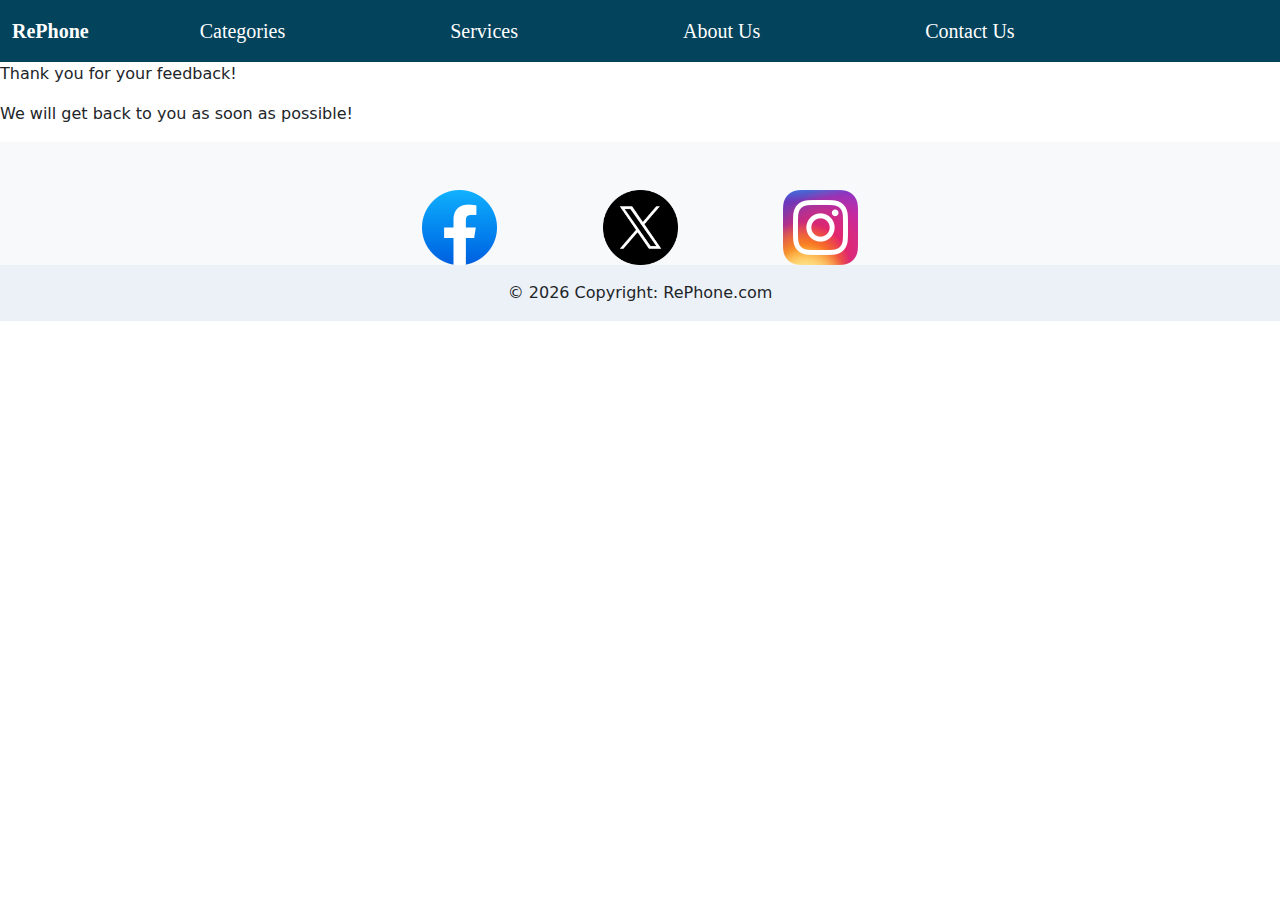
<file: thankyou.html>
<!DOCTYPE html>
<html lang="en">
<head>
    <meta charset="UTF-8">
    <meta name="viewport" content="width=device-width, initial-scale=1.0">
    <title>RePhone</title>

    <!--Bootstrap-->
    <link href="css/bootstrap-4.4.1.css" rel="stylesheet">
    <link href="css/bootstrap.min.css" rel="stylesheet">
    <!--Custom css file-->
    <link href="css/custom.css" rel="stylesheet">
    <!--SEO-->
    <meta name="title" content="RePhone, Phone Refurbishment & Repair">
    <meta name="description" content="We refurbish, repair, clean, and recycle phones responsibly. Quality service that extends device life and protects the environment.">
    <meta name="keywords" content="phone refurbishment, refurbished phones, phone repair, phone fixing, phone cleaning, phone recycling, professional phone repair, phone refurbishment near me">
</head>
<body>

  <!-- Navigation -->
  <nav class="navbar navbar-expand-lg navbar-custom">
    <div class="container-fluid">
   
      <!-- Brand -->
      <a class="navbar-brand fw-bold" href="index.html">RePhone</a>
  

      <!-- Toggler -->
      <button class="navbar-toggler" type="button" data-bs-toggle="collapse" data-bs-target="#navbarNav">
        <span class="navbar-toggler-icon"></span>
      </button>

      <!-- Nav links -->
      <div class="collapse navbar-collapse" id="navbarNav">
        <ul class="navbar-nav">
          <li class="nav-item"><a class="nav-link" href="categories.html">Categories</a></li>
          <li class="nav-item"><a class="nav-link" href="services.html">Services</a></li>
          <li class="nav-item"><a class="nav-link" href="about-us.html">About Us</a></li>
          <li class="nav-item"><a class="nav-link" href="contact-us.html">Contact Us</a></li>
        </ul>
      </div>
    </div>
  </nav>


<!-- Navigation End -->


<p>Thank you for your feedback!
<p>We will get back to you as soon as possible!

</p>    
</p>







<!--Footer-->
<footer class="bg-body-tertiary text-center">
  <!-- Grid container -->
  <div class="container p-4"></div>
  <!-- Grid container -->
        <a href="https://www.facebook.com" target="_blank" style="margin: 0 50px"><img src="images/facebook_icon.png" alt="facebook" style="height: 75px;"></a>
        <a href="https://www.twitter.com" target="_blank" style="margin: 0 50px "><img src="images/X_icon.svg.png" alt="twitter" style="height : 75px"></a>
        <a href="https://www.instagram.com" target="_blank" style="margin: 0 50px"><img src="images/Instagram_icon.png" alt="instagram" style="height : 75px"></a>
        </div>
  <!-- Copyright -->
  <div class="text-center p-3" style="background-color: rgba(10, 101, 187, 0.05);">
    © 2026 Copyright:
    <a class="text-body" href="https://RePhone.com/">RePhone.com</a>
  </div>
  <!-- Copyright -->
</footer>
<!--Footer end -->

    <!-- Javascripts -->
    <script src="js/bootstrap.bundle.min.js"></script>
    <script src="js/jquery-3.4.1.min.js"></script>
    <script src="js/bootstrap.bundle.min.js"></script>
    <script src="js/popper.min.js"></script>
    
</body>
</html>
</file>
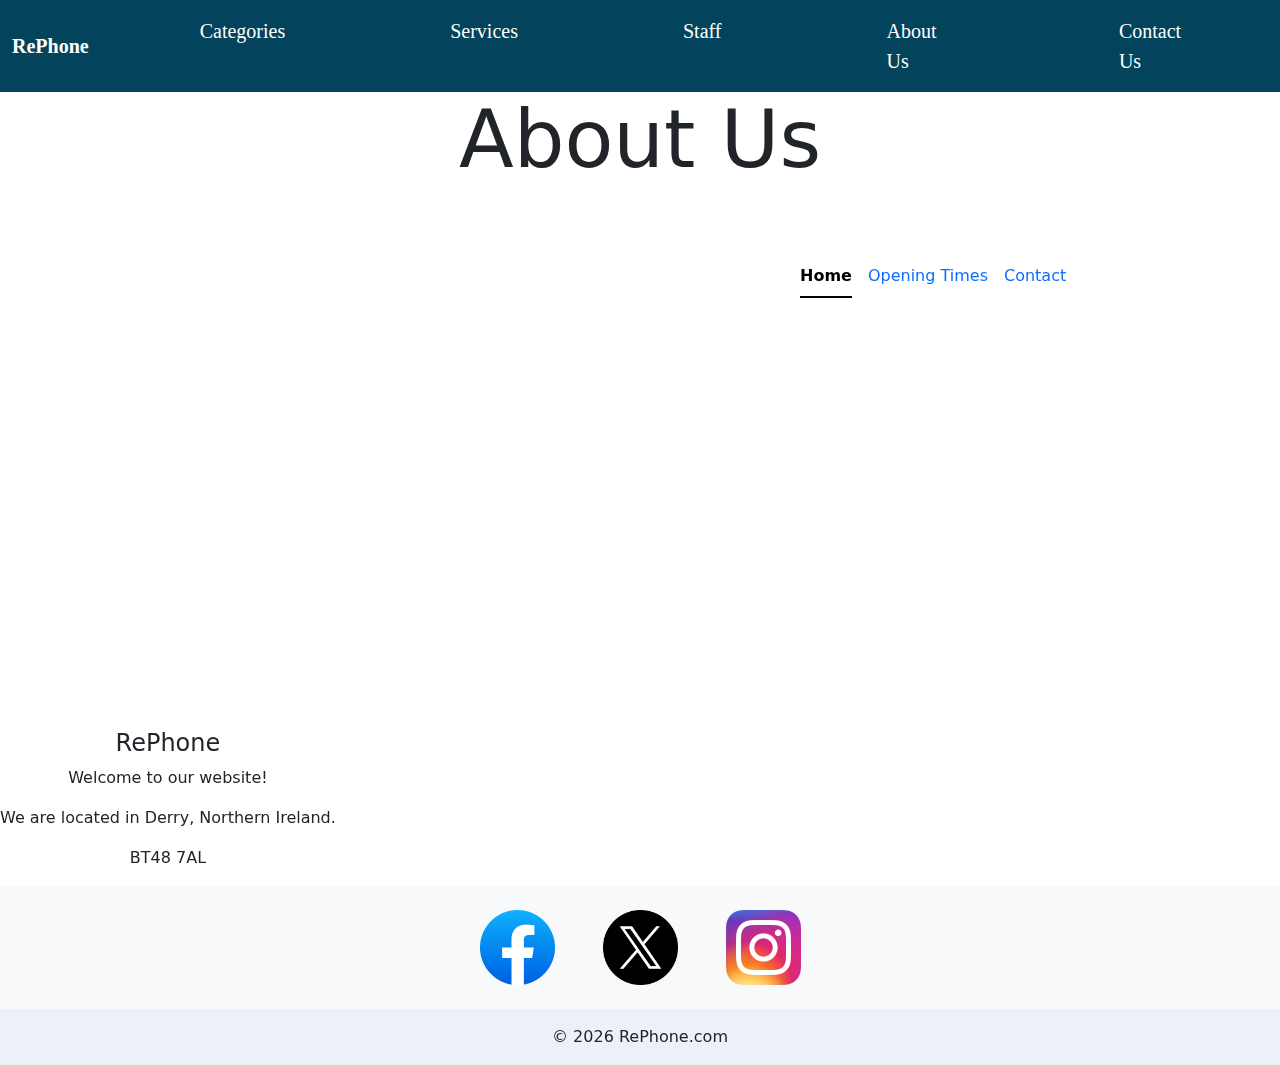
<file: css/about-us.html>
<!DOCTYPE html>
<html lang="en">
<head>
    <meta charset="UTF-8">
    <meta name="viewport" content="width=device-width, initial-scale=1.0">
    <title>RePhone</title>

    <!--Bootstrap-->
    <link href="css/bootstrap-4.4.1.css" rel="stylesheet">
    <link href="css/bootstrap.min.css" rel="stylesheet">
    <!--Custom css file-->
    <link href="css/custom.css" rel="stylesheet">
    <!--SEO-->
    <meta name="title" content="RePhone, Phone Refurbishment & Repair">
    <meta name="description" content="We refurbish, repair, clean, and recycle phones responsibly. Quality service that extends device life and protects the environment.">
    <meta name="keywords" content="phone refurbishment, refurbished phones, phone repair, phone fixing, phone cleaning, phone recycling, professional phone repair, phone refurbishment near me">
</head>
<body>

  <!-- Navigation -->
  <nav class="navbar navbar-expand-lg navbar-custom">
    <div class="container-fluid">
   
      <!-- Brand -->
      <a class="navbar-brand fw-bold" href="index.html">RePhone</a>
  

      <!-- Toggler -->
      <button class="navbar-toggler" type="button" data-bs-toggle="collapse" data-bs-target="#navbarNav">
        <span class="navbar-toggler-icon"></span>
      </button>

      <!-- Nav links -->
      <div class="collapse navbar-collapse" id="navbarNav">
        <ul class="navbar-nav">
          <li class="nav-item"><a class="nav-link" href="categories.html">Categories</a></li>
          <li class="nav-item"><a class="nav-link" href="services.html">Services</a></li>
          <li class="nav-item"><a class="nav-link" href="staff.html">Staff</a></li>
          <li class="nav-item"><a class="nav-link" href="about-us.html">About Us</a></li>
          <li class="nav-item"><a class="nav-link" href="contact-us.html">Contact Us</a></li>
        </ul>
      </div>
    </div>
  </nav>


<!-- Navigation End -->
<h1>About Us</h1>
 
<div>
<section>
<!-- banner -->
<div style="background-color: f4f4f4; padding: 20px; text-align: center; margin-bottom: 20px;">
 </div>

   <div style="display: flex; flex-wrap: wrap; flex-direction: row; align-items: flex-start; text-align: center;">
    <div class="map-container">
    <!-- Google Map -->
          <iframe src="https://www.google.com/maps/embed?pb=!1m18!1m12!1m3!1d680.3200682046345!2d-7.322790490178034!3d55.00264620849098!2m3!1f0!2f0!3f0!3m2!1i1024!2i768!4f13.1!3m3!1m2!1s0x485fe180335aa009%3A0x9891404a7b74ac64!2sNorth%20West%20Regional%20College!5e0!3m2!1sen!2suk!4v1765979309929!5m2!1sen!2suk" width="800" height="450" style="border:0;" allowfullscreen="" loading="lazy" referrerpolicy="no-referrer-when-downgrade"></iframe>
    </div>
    
<!--Tabs Start-->
<ul class="nav nav-underline" role="tablist">
  <li class="nav-item">
    <a
      class="nav-link active"
      data-bs-toggle="tab"
      href="#home"
      role="tab"
      aria-selected="true"
    >
      Home
    </a>
  </li>
  <li class="nav-item">
    <a
      class="nav-link"
      data-bs-toggle="tab"
      href="#profile"
      role="tab"
      aria-selected="false"
    >
      Opening Times
    </a>
  </li>
  <li class="nav-item">
    <a
      class="nav-link"
      data-bs-toggle="tab"
      href="#contact"
      role="tab"
      aria-selected="false"
    >
      Contact
    </a>
  </li>
</ul>
<div class="tab-content mt-3">
  <div class="tab-pane fade show active" id="home" role="tabpanel">
    <h4>RePhone</h4>
    <p>Welcome to our website!</p>
    <p>We are located in Derry, Northern Ireland.</p>
    <p>BT48 7AL</p>
  </div>
  <div class="tab-pane fade" id="profile" role="tabpanel">
    <h4>Opening Times</h4>
    <p>Opening Times: 09:15am - 05:00pm</p>
    <p>We are open at these times every day!</p>
  </div>
  <div class="tab-pane fade" id="contact" role="tabpanel">
    <h4>Contact</h4>
    <p>Our Email is info@RePhone.com</p>
    <p>Email us if you have any problems at all!</p>
  </div>
</div>
<!--Tabs End-->

<!-- Footer -->
<footer class="bg-body-tertiary text-center w-100 mt-auto">
  <div class="container-fluid p-4 d-flex justify-content-center gap-5">
    <a href="https://www.facebook.com" target="_blank">
      <img src="images/facebook_icon.png" alt="facebook" height="75">
    </a>
    <a href="https://www.twitter.com" target="_blank">
      <img src="images/X_icon.svg.png" alt="twitter" height="75">
    </a>
    <a href="https://www.instagram.com" target="_blank">
      <img src="images/Instagram_icon.png" alt="instagram" height="75">
    </a>
  </div>

  <div class="p-3" style="background-color: rgba(10, 101, 187, 0.05);">
    © 2026 <a class="text-body" href="https://RePhone.com/">RePhone.com</a>
  </div>
</footer>

<!-- Footer end -->


    <!-- Javascripts -->
    <script src="js/bootstrap.bundle.min.js"></script>
    <script src="js/jquery-3.4.1.min.js"></script>
    <script src="js/bootstrap.bundle.min.js"></script>
    <script src="js/popper.min.js"></script>
    
</body>
</html>
</file>
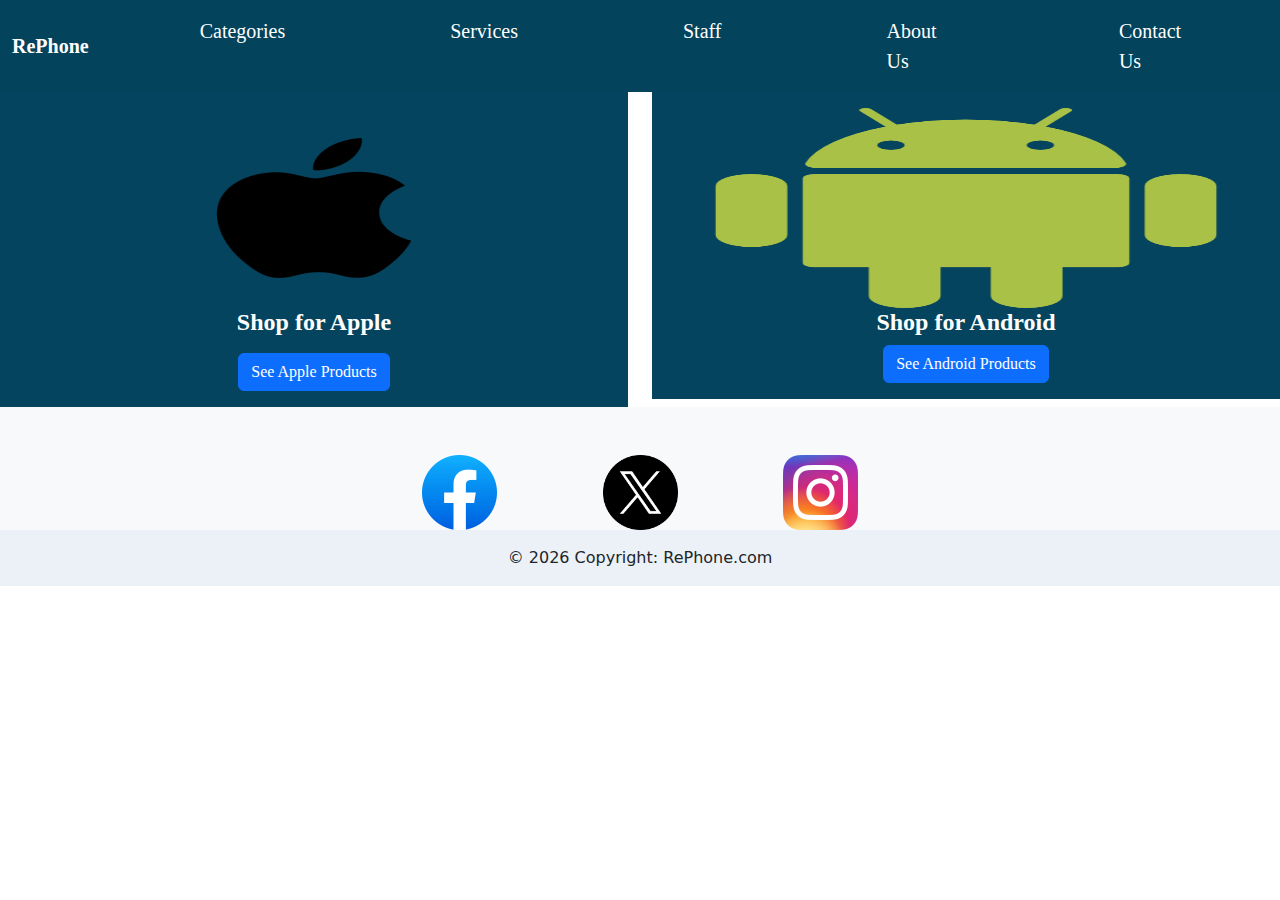
<file: css/categories.html>
<!DOCTYPE html>
<html lang="en">
<head>
    <meta charset="UTF-8">
    <meta name="viewport" content="width=device-width, initial-scale=1.0">
    <title>RePhone</title>

    <!--Bootstrap-->
    <link href="css/bootstrap-4.4.1.css" rel="stylesheet">
    <link href="css/bootstrap.min.css" rel="stylesheet">
    <!--Custom css file-->
    <link href="css/custom.css" rel="stylesheet">
    <!--SEO-->
    <meta name="title" content="RePhone, Phone Refurbishment & Repair">
    <meta name="description" content="We refurbish, repair, clean, and recycle phones responsibly. Quality service that extends device life and protects the environment.">
    <meta name="keywords" content="phone refurbishment, refurbished phones, phone repair, phone fixing, phone cleaning, phone recycling, professional phone repair, phone refurbishment near me">
</head>
<body>

  <!-- Navigation -->
  <nav class="navbar navbar-expand-lg navbar-custom">
    <div class="container-fluid">
   
      <!-- Brand -->
      <a class="navbar-brand fw-bold" href="index.html">RePhone</a>
  

      <!-- Toggler -->
      <button class="navbar-toggler" type="button" data-bs-toggle="collapse" data-bs-target="#navbarNav">
        <span class="navbar-toggler-icon"></span>
      </button>

      <!-- Nav links -->
      <div class="collapse navbar-collapse" id="navbarNav">
        <ul class="navbar-nav">
          <li class="nav-item"><a class="nav-link" href="categories.html">Categories</a></li>
          <li class="nav-item"><a class="nav-link" href="services.html">Services</a></li>
          <li class="nav-item"><a class="nav-link" href="staff.html">Staff</a></li>
          <li class="nav-item"><a class="nav-link" href="about-us.html">About Us</a></li>
          <li class="nav-item"><a class="nav-link" href="contact-us.html">Contact Us</a></li>
        </ul>
      </div>
    </div>
  </nav>

<!-- Navigation End -->

<!--Main Content Start-->

<div class="row">
  <div class="col-sm-6 mb-3 mb-sm-0">
    <div class="card">
      <div class="card-body">
        <img src="images/apple_logo_black.svg_.png" class="card-img-top" alt="...">
        <h5 class="card-title">Shop for Apple</h5>
        <p class="card-text"></p>
        <a href="products-apple.html" class="btn btn-primary">See Apple Products</a>
      </div>
    </div>
  </div>
  <div class="col-sm-6">
    <div class="card">
      <div class="card-body">
        <img src="images/android_logo.png" class="card-img-top" alt="...">
        <h5 class="card-title">Shop for Android</h5>
        <a href="products-android.html" class="btn btn-primary">See Android Products</a>
      </div>
    </div>
  </div>
</div>


<!--Main Content End-->

<!--Footer-->
<footer class="bg-body-tertiary text-center">
  <!-- Grid container -->
  <div class="container p-4"></div>
  <!-- Grid container -->
  <a href="https://www.facebook.com" target="_blank" style="margin: 0 50px"><img src="images/facebook_icon.png" alt="facebook" style="height: 75px;"></a>
  <a href="https://www.twitter.com" target="_blank" style="margin: 0 50px "><img src="images/X_icon.svg.png" alt="twitter" style="height : 75px"></a>
  <a href="https://www.instagram.com" target="_blank" style="margin: 0 50px"><img src="images/Instagram_icon.png" alt="instagram" style="height : 75px"></a>
  </div>
  <!-- Copyright -->
  <div class="text-center p-3" style="background-color: rgba(10, 101, 187, 0.05);">
    © 2026 Copyright:
    <a class="text-body" href="https://RePhone.com/">RePhone.com</a>
  </div>
  <!-- Copyright -->
</footer>
<!--Footer end -->

    <!-- Javascripts -->
    <script src="js/bootstrap.bundle.min.js"></script>
    <script src="js/jquery-3.4.1.min.js"></script>
    <script src="js/bootstrap.bundle.min.js"></script>
    <script src="js/popper.min.js"></script>
    
</body>
</html>
</file>
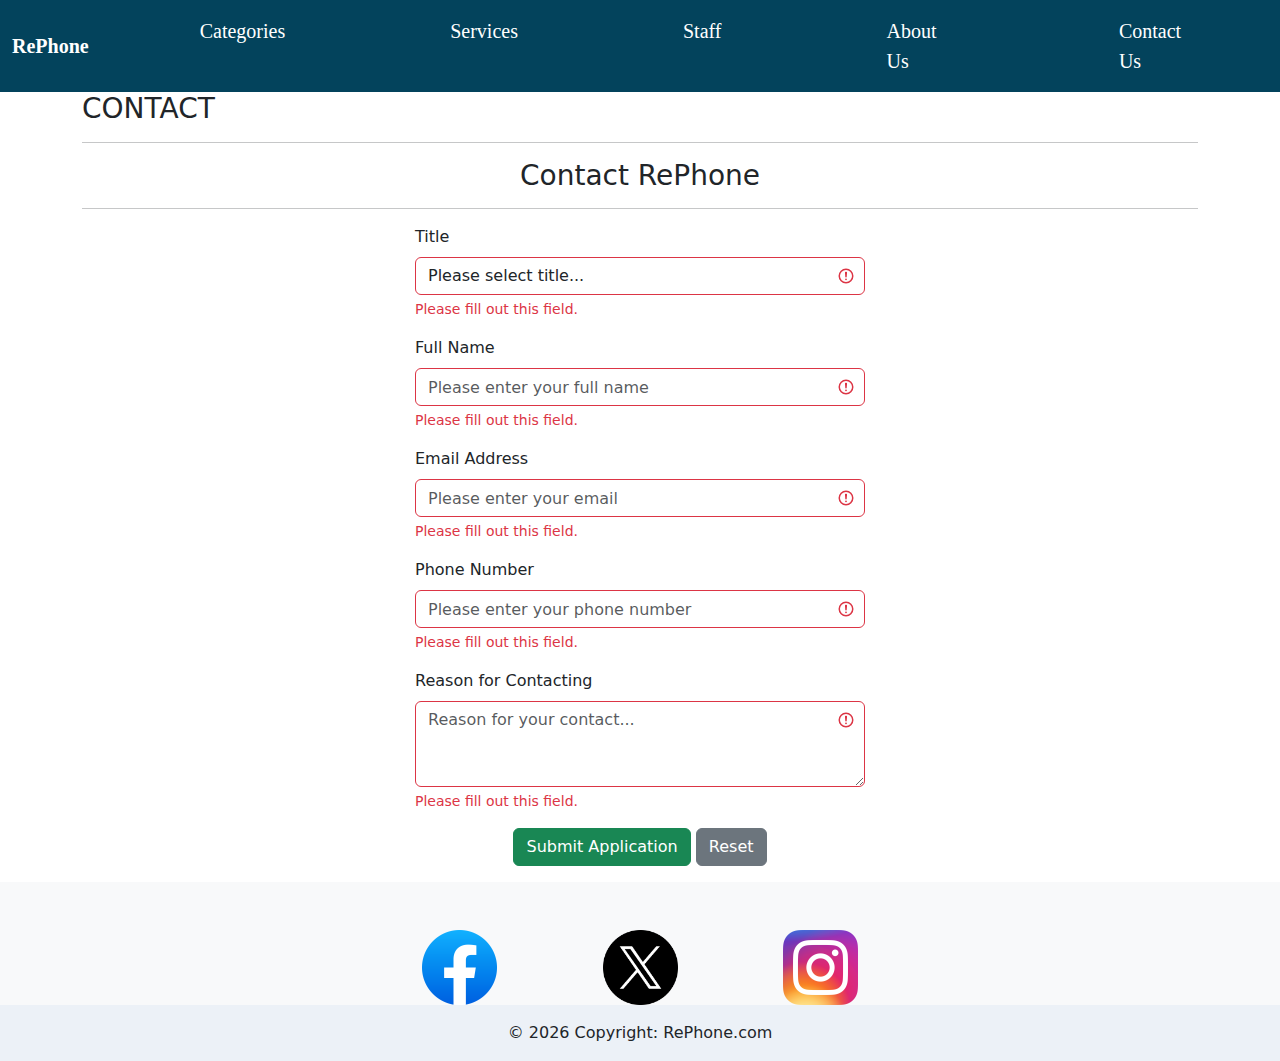
<file: css/contact-us.html>
<!DOCTYPE html>
<html lang="en">
<head>
    <meta charset="UTF-8">
    <meta name="viewport" content="width=device-width, initial-scale=1.0">
    <title>RePhone</title>

    <!--Bootstrap-->
    <link href="css/bootstrap-4.4.1.css" rel="stylesheet">
    <link href="css/bootstrap.min.css" rel="stylesheet">
    <!--Custom css file-->
    <link href="css/custom.css" rel="stylesheet">
    <!--SEO-->
    <meta name="title" content="RePhone, Phone Refurbishment & Repair">
    <meta name="description" content="We refurbish, repair, clean, and recycle phones responsibly. Quality service that extends device life and protects the environment.">
    <meta name="keywords" content="phone refurbishment, refurbished phones, phone repair, phone fixing, phone cleaning, phone recycling, professional phone repair, phone refurbishment near me">
</head>
<body>

  <!-- Navigation -->
  <nav class="navbar navbar-expand-lg navbar-custom">
    <div class="container-fluid">
   
      <!-- Brand -->
      <a class="navbar-brand fw-bold" href="index.html">RePhone</a>
  

      <!-- Toggler -->
      <button class="navbar-toggler" type="button" data-bs-toggle="collapse" data-bs-target="#navbarNav">
        <span class="navbar-toggler-icon"></span>
      </button>

      <!-- Nav links -->
      <div class="collapse navbar-collapse" id="navbarNav">
        <ul class="navbar-nav">
          <li class="nav-item"><a class="nav-link" href="categories.html">Categories</a></li>
          <li class="nav-item"><a class="nav-link" href="services.html">Services</a></li>
          <li class="nav-item"><a class="nav-link" href="staff.html">Staff</a></li>
          <li class="nav-item"><a class="nav-link" href="about-us.html">About Us</a></li>
          <li class="nav-item"><a class="nav-link" href="contact-us.html">Contact Us</a></li>
        </ul>
      </div>
    </div>
  </nav>

<!-- Navigation End -->
<!-- Main ---------------------------->
<div class="container">

  <h3>CONTACT</h3>
  <hr>
  <h3 class="text-center">Contact RePhone</h3>
  <hr>

  <div class="container-fluid d-flex justify-content-center">

    <form id="myForm" style="width: 450px;" class="was-validated" onsubmit="myFormSubmits(event)">

      <!-- Select Title -->
      <div class="form-group">
        <label for="nameTitle">Title</label>
        <select id="nameTitle" class="form-control" name="Title" required>
          <option value="">Please select title...</option>
          <option value="MR">Mr.</option>
          <option value="MISS">Miss</option>
          <option value="MRS">Mrs.</option>
          <option value="DR">Dr.</option>
        </select>
        <div class="valid-feedback">Valid.</div>
        <div class="invalid-feedback">Please fill out this field.</div>
      </div>

      <!-- Full Name -->
      <div class="form-group">
        <label for="fullName">Full Name</label>
        <input type="text" class="form-control" id="fullName" name="Full Name"
               placeholder="Please enter your full name" required>
        <div class="valid-feedback">Valid.</div>
        <div class="invalid-feedback">Please fill out this field.</div>
      </div>

      <!-- Email -->
      <div class="form-group">
        <label for="email">Email Address</label>
        <input type="email" class="form-control" id="email"
               placeholder="Please enter your email" name="Email" required>
        <div class="valid-feedback">Valid.</div>
        <div class="invalid-feedback">Please fill out this field.</div>
      </div>

      <!-- Phone Number -->
      <div class="form-group">
        <label for="phoneNumber">Phone Number</label>
        <input type="tel" class="form-control" id="phoneNumber"
               placeholder="Please enter your phone number" name="Phone Number" required>
        <div class="valid-feedback">Valid.</div>
        <div class="invalid-feedback">Please fill out this field.</div>
      </div>

      <!-- Address -->
      <div class="form-group">
        <label for="address">Reason for Contacting</label>
        <textarea class="form-control" id="address" rows="3"
                  placeholder="Reason for your contact..." name="Contact Reason" required></textarea>
        <div class="valid-feedback">Valid.</div>
        <div class="invalid-feedback">Please fill out this field.</div>
      </div>

      <!-- Buttons -->
      <div class="form-group text-center">
        <button type="submit" class="btn btn-success">Submit Application</button>
        <button type="reset" class="btn btn-secondary">Reset</button>
      </div>

    </form>
  </div>
</div>
<!-- Main End ---------------------------->

<!--Footer-->
<footer class="bg-body-tertiary text-center">
  <!-- Grid container -->
  <div class="container p-4"></div>
  <!-- Grid container -->
        <a href="https://www.facebook.com" target="_blank" style="margin: 0 50px"><img src="images/facebook_icon.png" alt="facebook" style="height: 75px;"></a>
        <a href="https://www.twitter.com" target="_blank" style="margin: 0 50px "><img src="images/X_icon.svg.png" alt="twitter" style="height : 75px"></a>
        <a href="https://www.instagram.com" target="_blank" style="margin: 0 50px"><img src="images/Instagram_icon.png" alt="instagram" style="height : 75px"></a>
        </div>
  <!-- Copyright -->
  <div class="text-center p-3" style="background-color: rgba(10, 101, 187, 0.05);">
    © 2026 Copyright:
    <a class="text-body" href="https://RePhone.com/">RePhone.com</a>
  </div>
  <!-- Copyright -->
</footer>
<!--Footer end --> 

    <!-- Javascripts -->
    <script src="js/bootstrap.bundle.min.js"></script>
    <script src="js/jquery-3.4.1.min.js"></script>
    <script src="js/bootstrap.bundle.min.js"></script>
    <script src="js/popper.min.js"></script>
    <script src="js/formScript.js"></script>
</body>
</html>
</file>
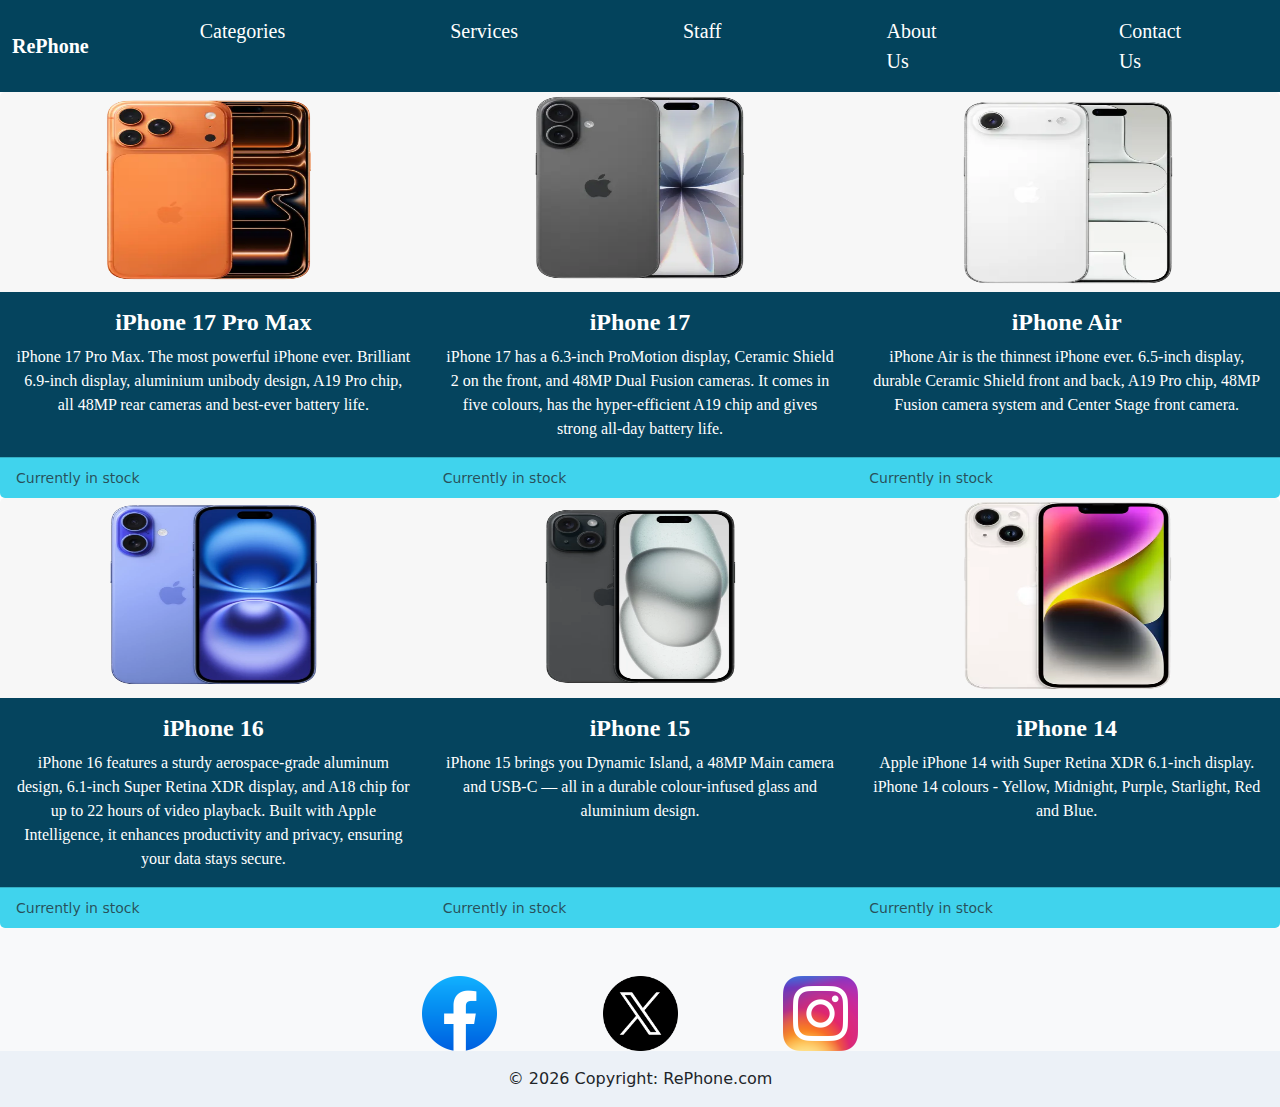
<file: css/products-apple.html>
<!DOCTYPE html>
<html lang="en">
<head>
    <meta charset="UTF-8">
    <meta name="viewport" content="width=device-width, initial-scale=1.0">
    <title>RePhone</title>

    <!--Bootstrap-->
    <link href="css/bootstrap-4.4.1.css" rel="stylesheet">
    <link href="css/bootstrap.min.css" rel="stylesheet">
    <!--Custom css file-->
    <link href="css/custom.css" rel="stylesheet">
    <!--SEO-->
    <meta name="title" content="RePhone, Phone Refurbishment & Repair">
    <meta name="description" content="We refurbish, repair, clean, and recycle phones responsibly. Quality service that extends device life and protects the environment.">
    <meta name="keywords" content="phone refurbishment, refurbished phones, phone repair, phone fixing, phone cleaning, phone recycling, professional phone repair, phone refurbishment near me">
</head>
<body>

  <!-- Navigation -->
  <nav class="navbar navbar-expand-lg navbar-custom">
    <div class="container-fluid">
   
      <!-- Brand -->
      <a class="navbar-brand fw-bold" href="index.html">RePhone</a>
  

      <!-- Toggler -->
      <button class="navbar-toggler" type="button" data-bs-toggle="collapse" data-bs-target="#navbarNav">
        <span class="navbar-toggler-icon"></span>
      </button>

      <!-- Nav links -->
      <div class="collapse navbar-collapse" id="navbarNav">
        <ul class="navbar-nav">
          <li class="nav-item"><a class="nav-link" href="categories.html">Categories</a></li>
          <li class="nav-item"><a class="nav-link" href="services.html">Services</a></li>
          <li class="nav-item"><a class="nav-link" href="staff.html">Staff</a></li>
          <li class="nav-item"><a class="nav-link" href="about-us.html">About Us</a></li>
          <li class="nav-item"><a class="nav-link" href="contact-us.html">Contact Us</a></li>
        </ul>
      </div>
    </div>
  </nav>

<!-- Navigation End -->

<!--Main content start-->
<div class="card-group">
  <div class="card">
    <img src="images/Apple Phones/iPhone_17.png" class="card-img-top" alt="...">
    <div class="card-body">
      <h5 class="card-title">iPhone 17 Pro Max</h5>
      <p class="card-text">iPhone 17 Pro Max. The most powerful iPhone ever. Brilliant 6.9-inch display, aluminium unibody design, A19 Pro chip, all 48MP rear cameras and best-ever battery life.</p>
    </div>
    <div class="card-footer">
      <small class="text-body-secondary">Currently in stock</small>
    </div>
  </div>
  <div class="card">
    <img src="images/Apple Phones/iPhone_17_old.png" class="card-img-top" alt="...">
    <div class="card-body">
      <h5 class="card-title">iPhone 17</h5>
      <p class="card-text">iPhone 17 has a 6.3-inch ProMotion display, Ceramic Shield 2 on the front, and 48MP Dual Fusion cameras. It comes in five colours, has the hyper-efficient A19 chip and gives strong all-day battery life.</p>
    </div>
    <div class="card-footer">
      <small class="text-body-secondary">Currently in stock</small>
    </div>
  </div>
  <div class="card">
    <img src="images/Apple Phones/iPhone_air.png" class="card-img-top" alt="...">
    <div class="card-body">
      <h5 class="card-title">iPhone Air</h5>
      <p class="card-text">iPhone Air is the thinnest iPhone ever. 6.5-inch display, durable Ceramic Shield front and back, A19 Pro chip, 48MP Fusion camera system and Center Stage front camera.</p>
    </div>
    <div class="card-footer">
      <small class="text-body-secondary" href="...">Currently in stock</small>
    </div>
  </div>
</div>
<div class="card-group">
  <div class="card">
    <img src="images/Apple Phones/iPhone_16.png" class="card-img-top" alt="...">
    <div class="card-body">
      <h5 class="card-title">iPhone 16</h5>
      <p class="card-text">iPhone 16 features a sturdy aerospace-grade aluminum design, 6.1-inch Super Retina XDR display, and A18 chip for up to 22 hours of video playback. Built with Apple Intelligence, it enhances productivity and privacy, ensuring your data stays secure.</p>
    </div>
    <div class="card-footer">
      <small class="text-body-secondary">Currently in stock</small>
    </div>
  </div>
  <div class="card">
    <img src="images/Apple Phones/iPhone_15.png" class="card-img-top" alt="...">
    <div class="card-body">
      <h5 class="card-title">iPhone 15</h5>
      <p class="card-text">iPhone 15 brings you Dynamic Island, a 48MP Main camera and USB-C — all in a durable colour-infused glass and aluminium design.</p>
    </div>
    <div class="card-footer">
      <small class="text-body-secondary">Currently in stock</small>
    </div>
  </div>
  <div class="card">
    <img src="images/Apple Phones/iPhone_14.png" class="card-img-top" alt="...">
    <div class="card-body">
      <h5 class="card-title">iPhone 14</h5>
      <p class="card-text">Apple iPhone 14 with Super Retina XDR 6.1‑inch display. iPhone 14 colours - Yellow, Midnight, Purple, Starlight, Red and Blue.</p>
    </div>
    <div class="card-footer">
      <small class="text-body-secondary" href="...">Currently in stock</small>
    </div>
  </div>
</div>
<!--Main content end-->


<!--Footer-->
<footer class="bg-body-tertiary text-center">
  <!-- Grid container -->
  <div class="container p-4"></div>
  <!-- Grid container -->
        <a href="https://www.facebook.com" target="_blank" style="margin: 0 50px"><img src="images/facebook_icon.png" alt="facebook" style="height: 75px;"></a>
        <a href="https://www.twitter.com" target="_blank" style="margin: 0 50px "><img src="images/X_icon.svg.png" alt="twitter" style="height : 75px"></a>
        <a href="https://www.instagram.com" target="_blank" style="margin: 0 50px"><img src="images/Instagram_icon.png" alt="instagram" style="height : 75px"></a>
        </div>
  <!-- Copyright -->
  <div class="text-center p-3" style="background-color: rgba(10, 101, 187, 0.05);">
    © 2026 Copyright:
    <a class="text-body" href="https://RePhone.com/">RePhone.com</a>
  </div>
  <!-- Copyright -->
</footer>
<!--Footer end -->

    <!-- Javascripts -->
    <script src="js/bootstrap.bundle.min.js"></script>
    <script src="js/jquery-3.4.1.min.js"></script>
    <script src="js/bootstrap.bundle.min.js"></script>
    <script src="js/popper.min.js"></script>
    
</body>
</html>
</file>
<file: css/custom.css>
/*navbar custom layout and font */
.navbar-custom {
    background-color:rgb(3, 67, 92);
    font-family: 'Comic Sans MS' ;
}

.card {
    border: none ;
}

.container .my-5 {
    margin-top: 3rem;
    margin-bottom: 3rem;
}

.card-img-top {
    height: 200px;
}

.card-body {
    text-align: center;
    background-color: rgb(5, 68, 94);
    color: white;
    font-family: 'Comic Sans MS';
}

.card-title {
    font-size: 1.5rem;  
    font-weight: bold;
}

.card-text {
    font-size: 1rem;
    font-family: 'Comic Sans MS';
    
}

a {
    text-decoration: none;
}



.hero-image {

    background-image:
    url("../images/hero_image.jpeg");
    
    height: 30vh;
    background-position:center ;
    background-image: no-repeat;
    background-size: cover;
}



.hero-text h1 {
    font-weight:bold;
    color: rgb(2, 196, 255);
    text-transform: uppercase;
    font-family: 'Comic Sans MS';
}

.hero-text p {
    font-weight:bold;
    color: rgb(253, 253, 253);
    font-family: 'Comic Sans MS';
}

.card-footer {
    font-weight: bold;
    background-color: rgba(24, 202, 233, 0.829);
}

.footer {
   position:fixed;
   left:20px;
   bottom:0px;
   height:30px;
   width:100%;
   background:#999;
   margin-top:auto
}

.staff-img {
  width: 100%;
  height: auto;      
  max-height: 250px; 
  object-fit: contain;
}
</file>
<file: css/css/custom.css>
/*navbar custom layout and font */
.navbar-custom {
    background-color:rgb(3, 67, 92);
    font-family: 'Comic Sans MS' ;
}

.card {
    border: none ;
}

.container .my-5 {
    margin-top: 3rem;
    margin-bottom: 3rem;
}

.card-img-top {
    height: 200px;
}

.card-body {
    text-align: center;
    background-color: rgb(5, 68, 94);
    color: white;
    font-family: 'Comic Sans MS';
}

.card-title {
    font-size: 1.5rem;  
    font-weight: bold;
}

.card-text {
    font-size: 1rem;
    font-family: 'Comic Sans MS';
    
}

a {
    text-decoration: none;
}



.hero-image {

    background-image:
    url("../images/hero_image.jpeg");
    
    height: 30vh;
    background-position:center ;
    background-image: no-repeat;
    background-size: cover;
}



.hero-text h1 {
    font-weight:bold;
    color: rgb(2, 196, 255);
    text-transform: uppercase;
    font-family: 'Comic Sans MS';
}

.hero-text p {
    font-weight:bold;
    color: rgb(253, 253, 253);
    font-family: 'Comic Sans MS';
}

.card-footer {
    font-weight: bold;
    background-color: rgba(24, 202, 233, 0.829);
}

.footer {
   position:fixed;
   left:20px;
   bottom:0px;
   height:30px;
   width:100%;
   background:#999;
   margin-top:auto
}

.staff-img {
  width: 100%;
  height: auto;      
  max-height: 250px; 
  object-fit: contain;
}
</file>
